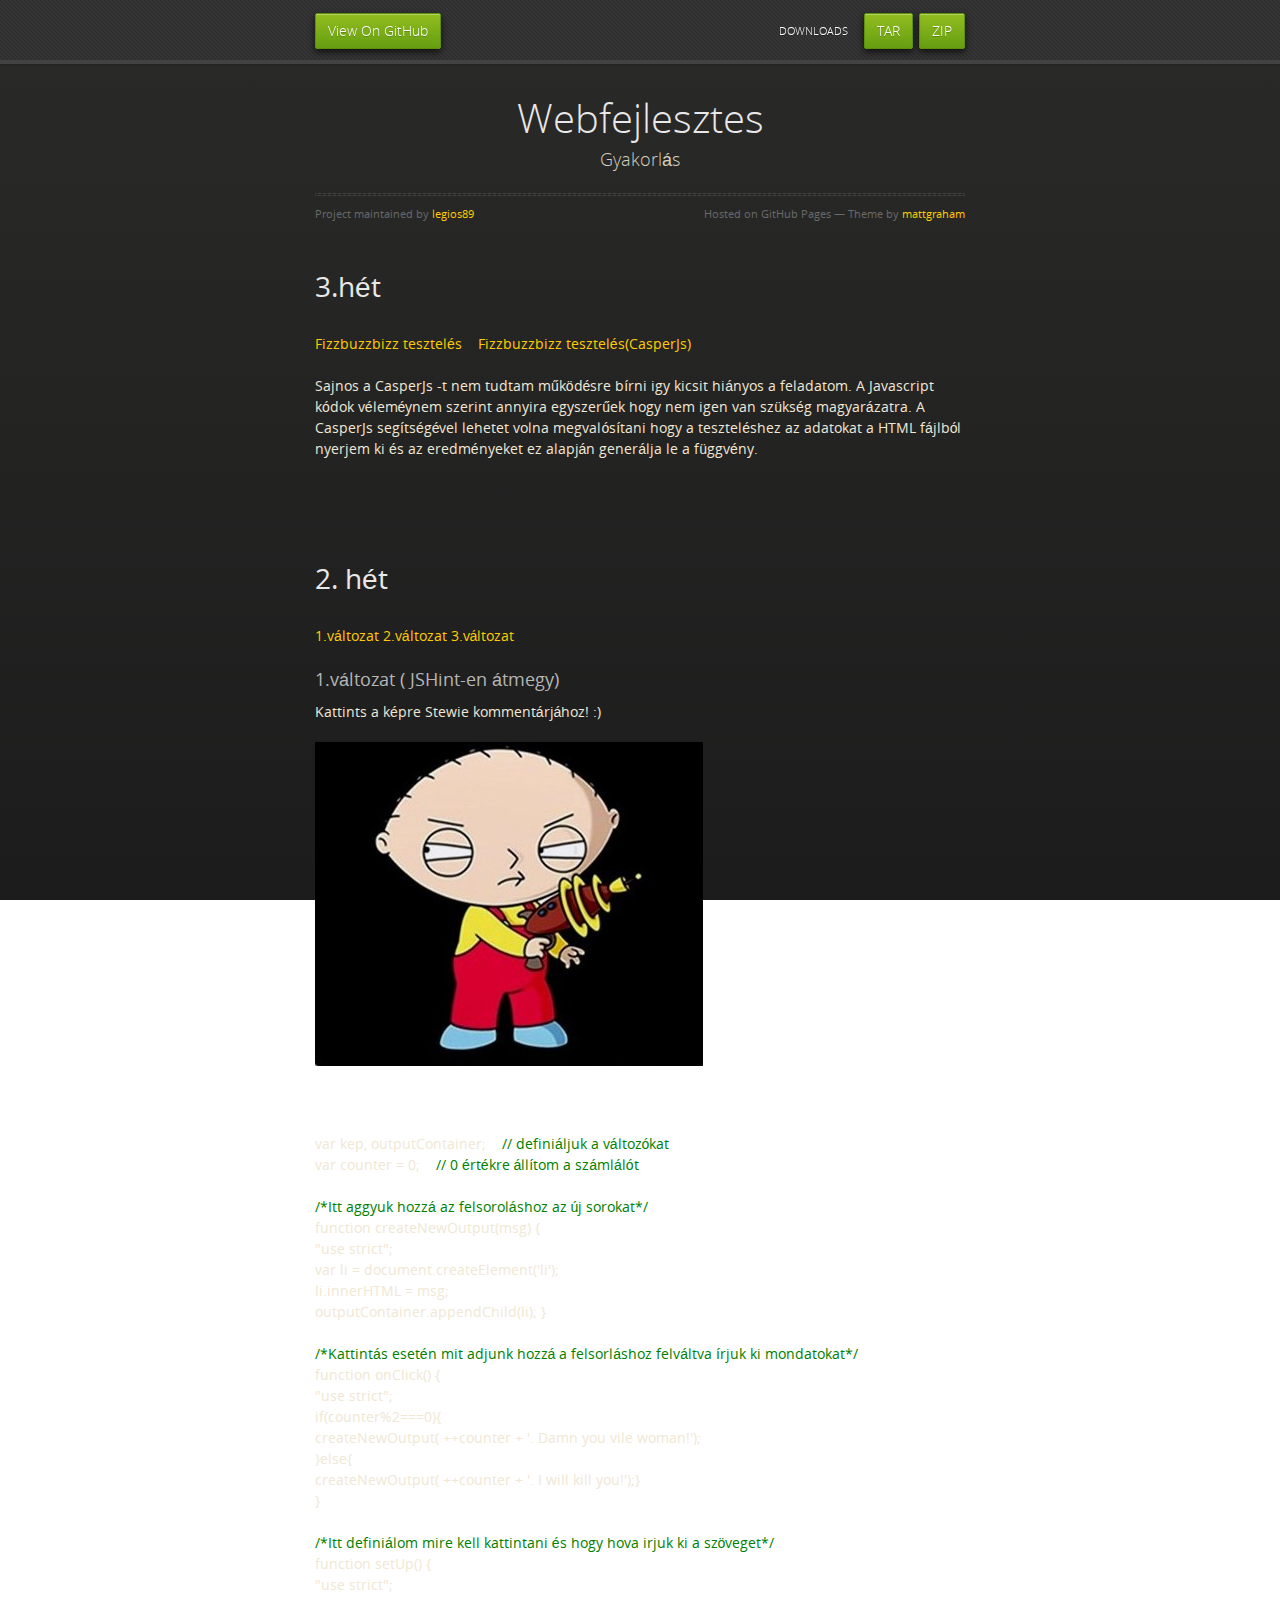
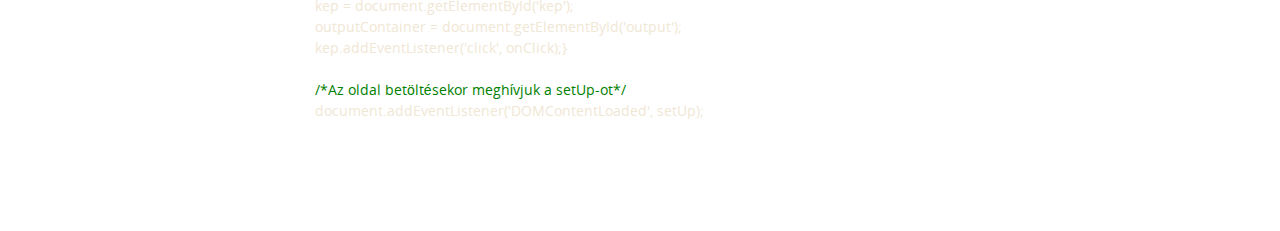
<file: index.html>
<!doctype html>
<html>
  <head>
    <meta charset="utf-8">
    <meta http-equiv="X-UA-Compatible" content="chrome=1">
    <title>Webfejlesztes by legios89</title>
    <link rel="stylesheet" href="stylesheets/styles.css">
    <link rel="stylesheet" href="stylesheets/pygment_trac.css">
    <script src="https://ajax.googleapis.com/ajax/libs/jquery/1.7.1/jquery.min.js"></script>
    <script src="javascripts/respond.js"></script>
   <script src="javascripts/elso.js"></script>
    <!--[if lt IE 9]>
      <script src="//html5shiv.googlecode.com/svn/trunk/html5.js"></script>
    <![endif]-->
    <!--[if lt IE 8]>
    <link rel="stylesheet" href="stylesheets/ie.css">
    <![endif]-->
    <meta name="viewport" content="width=device-width, initial-scale=1, user-scalable=no">

  </head>
  <body>
      <div id="header">
        <nav>
          <li class="fork"><a href="https://github.com/legios89/Webfejlesztes">View On GitHub</a></li>
          <li class="downloads"><a href="https://github.com/legios89/Webfejlesztes/zipball/master">ZIP</a></li>
          <li class="downloads"><a href="https://github.com/legios89/Webfejlesztes/tarball/master">TAR</a></li>
          <li class="title">DOWNLOADS</li>
        </nav>
      </div><!-- end header -->

    <div class="wrapper">

      <section>
        <div id="title">
          <h1>Webfejlesztes</h1>
          <p>Gyakorlás</p>
          <hr>
          <span class="credits left">Project maintained by <a href="https://github.com/legios89">legios89</a></span>
          <span class="credits right">Hosted on GitHub Pages &mdash; Theme by <a href="http://twitter.com/#!/michigangraham">mattgraham</a></span>
        </div>
        <h1>3.hét</h1><br/>

        <a href="fizz.html">Fizzbuzzbizz tesztelés</a> &nbsp&nbsp 
        <a href="fizz2.html">Fizzbuzzbizz tesztelés(CasperJs)</a><br/><br/>

        <p>Sajnos a CasperJs -t nem tudtam működésre bírni igy kicsit hiányos a feladatom. A Javascript kódok véleméynem szerint annyira egyszerűek hogy nem igen van szükség magyarázatra. A CasperJs segítségével lehetet volna megvalósítani hogy a teszteléshez az adatokat a HTML fájlból nyerjem ki és az eredményeket ez alapján generálja le a függvény.</p>



        <br/> <br/> <br/> <br/>
        <h1 >2. hét</h1><br/>
  <a href="index.html">1.változat</a>  <a href="index2.html">2.változat</a>   <a href="index3.html">3.változat</a>
   <br/><br/>
   <h3>1.változat ( JSHint-en átmegy)</h3>

   <p>Kattints a képre Stewie kommentárjához! :)</p>       
  <img src="images/stewie.jpg" id="kep">    
  <ul id="output"></ul><br/><br/>
<p>
   var kep, outputContainer;  &nbsp&nbsp  <font color="green">// definiáljuk a változókat</font><br/>
   var counter = 0;   &nbsp&nbsp        <font color="green">// 0 értékre állítom a számlálót</font><br/>
   <br/>
   <font color="green"> /*Itt aggyuk hozzá az felsoroláshoz az új sorokat*/</font><br/>
   function createNewOutput(msg) { <br/>
    "use strict";<br/>
     var li = document.createElement('li');<br/>
     li.innerHTML = msg;<br/>
     outputContainer.appendChild(li); }<br/>
  
<br/>
  <font color="green"> /*Kattintás esetén mit adjunk hozzá a felsorláshoz felváltva írjuk ki mondatokat*/</font><br/>
function onClick() {<br/>
  "use strict";<br/>
  if(counter%2===0){<br/>
    createNewOutput( ++counter + '. Damn you vile woman!');<br/>
  }else{<br/>
    createNewOutput( ++counter + '. I will kill you!');}<br/>
}<br/>
<br/>
  <font color="green">/*Itt definiálom mire kell kattintani és hogy hova irjuk ki a szöveget*/</font><br/>
function setUp() {<br/>
  "use strict";<br/>
  kep = document.getElementById('kep');<br/>
  outputContainer = document.getElementById('output');<br/>
  kep.addEventListener('click', onClick);}<br/>
<br/>
 <font color="green"> /*Az oldal betöltésekor meghívjuk a setUp-ot*/</font><br/>
document.addEventListener('DOMContentLoaded', setUp);<br/>
 </p>


    </div>
    <!--[if !IE]><script>fixScale(document);</script><![endif]-->
    
  </body>
</html>
</file>
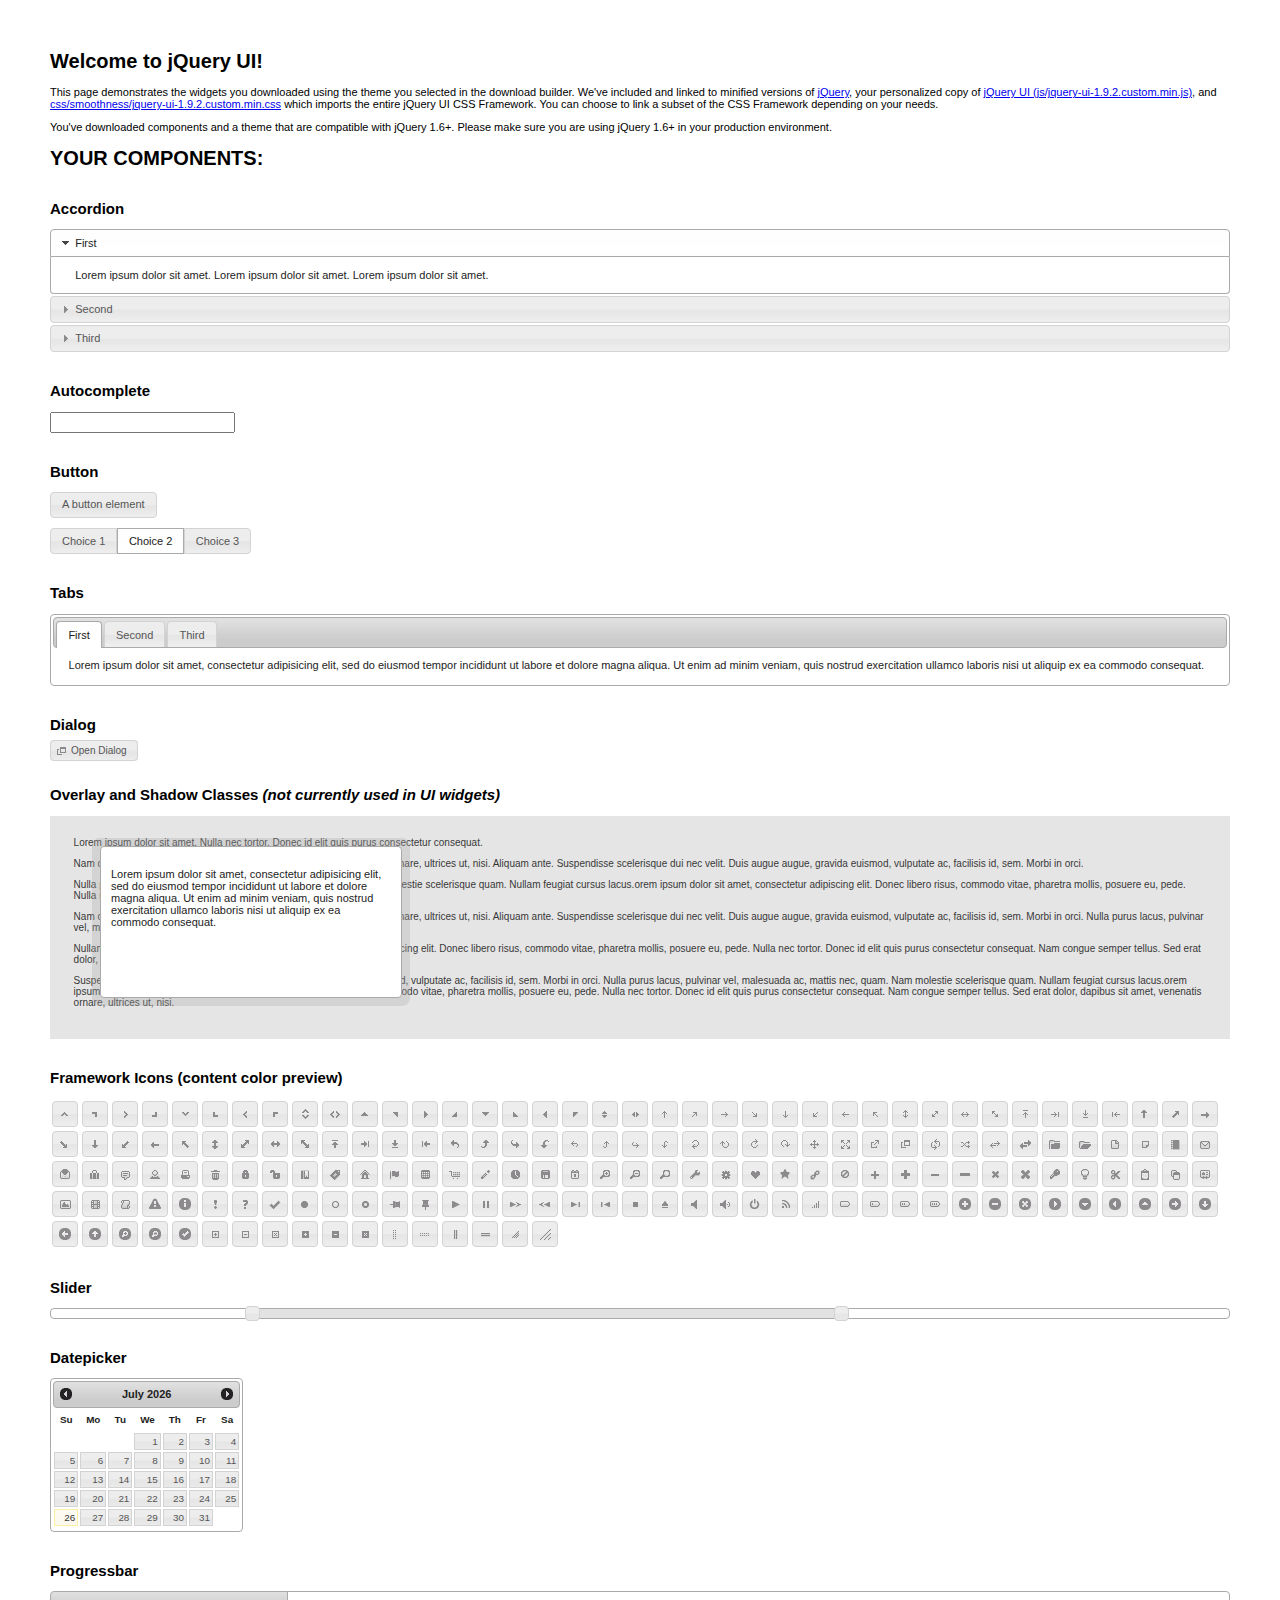
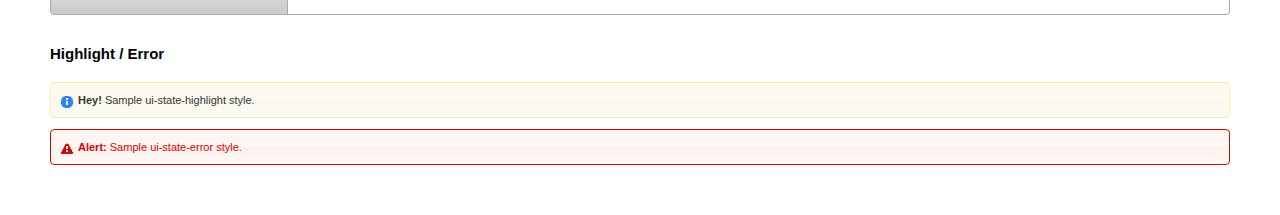
<file: jquery-ui-1.9.2.custom/index.html>
<!doctype html>
<html lang="us">
<head>
	<meta charset="utf-8">
	<title>jQuery UI Example Page</title>
	<link href="css/smoothness/jquery-ui-1.9.2.custom.css" rel="stylesheet">
	<script src="js/jquery-1.8.3.js"></script>
	<script src="js/jquery-ui-1.9.2.custom.js"></script>
	<script>
	$(function() {
		
		$( "#accordion" ).accordion();
		

		
		var availableTags = [
			"ActionScript",
			"AppleScript",
			"Asp",
			"BASIC",
			"C",
			"C++",
			"Clojure",
			"COBOL",
			"ColdFusion",
			"Erlang",
			"Fortran",
			"Groovy",
			"Haskell",
			"Java",
			"JavaScript",
			"Lisp",
			"Perl",
			"PHP",
			"Python",
			"Ruby",
			"Scala",
			"Scheme"
		];
		$( "#autocomplete" ).autocomplete({
			source: availableTags
		});
		

		
		$( "#button" ).button();
		$( "#radioset" ).buttonset();
		

		
		$( "#tabs" ).tabs();
		

		
		$( "#dialog" ).dialog({
			autoOpen: false,
			width: 400,
			buttons: [
				{
					text: "Ok",
					click: function() {
						$( this ).dialog( "close" );
					}
				},
				{
					text: "Cancel",
					click: function() {
						$( this ).dialog( "close" );
					}
				}
			]
		});

		// Link to open the dialog
		$( "#dialog-link" ).click(function( event ) {
			$( "#dialog" ).dialog( "open" );
			event.preventDefault();
		});
		

		
		$( "#datepicker" ).datepicker({
			inline: true
		});
		

		
		$( "#slider" ).slider({
			range: true,
			values: [ 17, 67 ]
		});
		

		
		$( "#progressbar" ).progressbar({
			value: 20
		});
		

		// Hover states on the static widgets
		$( "#dialog-link, #icons li" ).hover(
			function() {
				$( this ).addClass( "ui-state-hover" );
			},
			function() {
				$( this ).removeClass( "ui-state-hover" );
			}
		);
	});
	</script>
	<style>
	body{
		font: 62.5% "Trebuchet MS", sans-serif;
		margin: 50px;
	}
	.demoHeaders {
		margin-top: 2em;
	}
	#dialog-link {
		padding: .4em 1em .4em 20px;
		text-decoration: none;
		position: relative;
	}
	#dialog-link span.ui-icon {
		margin: 0 5px 0 0;
		position: absolute;
		left: .2em;
		top: 50%;
		margin-top: -8px;
	}
	#icons {
		margin: 0;
		padding: 0;
	}
	#icons li {
		margin: 2px;
		position: relative;
		padding: 4px 0;
		cursor: pointer;
		float: left;
		list-style: none;
	}
	#icons span.ui-icon {
		float: left;
		margin: 0 4px;
	}
	</style>
</head>
<body>

<h1>Welcome to jQuery UI!</h1>

<div class="ui-widget">
	<p>This page demonstrates the widgets you downloaded using the theme you selected in the download builder. We've included and linked to minified versions of <a href="js/jquery-1.8.3.js">jQuery</a>, your personalized copy of <a href="js/jquery-ui-1.9.2.custom.min.js">jQuery UI (js/jquery-ui-1.9.2.custom.min.js)</a>, and <a href="css/smoothness/jquery-ui-1.9.2.custom.min.css">css/smoothness/jquery-ui-1.9.2.custom.min.css</a> which imports the entire jQuery UI CSS Framework. You can choose to link a subset of the CSS Framework depending on your needs. </p>
	<p>You've downloaded components and a theme that are compatible with jQuery 1.6+. Please make sure you are using jQuery 1.6+ in your production environment.</p>
</div>

<h1>YOUR COMPONENTS:</h1>


<!-- Accordion -->
<h2 class="demoHeaders">Accordion</h2>
<div id="accordion">
	<h3>First</h3>
	<div>Lorem ipsum dolor sit amet. Lorem ipsum dolor sit amet. Lorem ipsum dolor sit amet.</div>
	<h3>Second</h3>
	<div>Phasellus mattis tincidunt nibh.</div>
	<h3>Third</h3>
	<div>Nam dui erat, auctor a, dignissim quis.</div>
</div>



<!-- Autocomplete -->
<h2 class="demoHeaders">Autocomplete</h2>
<div>
	<input id="autocomplete" title="type &quot;a&quot;">
</div>



<!-- Button -->
<h2 class="demoHeaders">Button</h2>
<button id="button">A button element</button>
<form style="margin-top: 1em;">
	<div id="radioset">
		<input type="radio" id="radio1" name="radio"><label for="radio1">Choice 1</label>
		<input type="radio" id="radio2" name="radio" checked="checked"><label for="radio2">Choice 2</label>
		<input type="radio" id="radio3" name="radio"><label for="radio3">Choice 3</label>
	</div>
</form>



<!-- Tabs -->
<h2 class="demoHeaders">Tabs</h2>
<div id="tabs">
	<ul>
		<li><a href="#tabs-1">First</a></li>
		<li><a href="#tabs-2">Second</a></li>
		<li><a href="#tabs-3">Third</a></li>
	</ul>
	<div id="tabs-1">Lorem ipsum dolor sit amet, consectetur adipisicing elit, sed do eiusmod tempor incididunt ut labore et dolore magna aliqua. Ut enim ad minim veniam, quis nostrud exercitation ullamco laboris nisi ut aliquip ex ea commodo consequat.</div>
	<div id="tabs-2">Phasellus mattis tincidunt nibh. Cras orci urna, blandit id, pretium vel, aliquet ornare, felis. Maecenas scelerisque sem non nisl. Fusce sed lorem in enim dictum bibendum.</div>
	<div id="tabs-3">Nam dui erat, auctor a, dignissim quis, sollicitudin eu, felis. Pellentesque nisi urna, interdum eget, sagittis et, consequat vestibulum, lacus. Mauris porttitor ullamcorper augue.</div>
</div>



<!-- Dialog NOTE: Dialog is not generated by UI in this demo so it can be visually styled in themeroller-->
<h2 class="demoHeaders">Dialog</h2>
<p><a href="#" id="dialog-link" class="ui-state-default ui-corner-all"><span class="ui-icon ui-icon-newwin"></span>Open Dialog</a></p>

<h2 class="demoHeaders">Overlay and Shadow Classes <em>(not currently used in UI widgets)</em></h2>
<div style="position: relative; width: 96%; height: 200px; padding:1% 2%; overflow:hidden;" class="fakewindowcontain">
	<p>Lorem ipsum dolor sit amet,  Nulla nec tortor. Donec id elit quis purus consectetur consequat. </p><p>Nam congue semper tellus. Sed erat dolor, dapibus sit amet, venenatis ornare, ultrices ut, nisi. Aliquam ante. Suspendisse scelerisque dui nec velit. Duis augue augue, gravida euismod, vulputate ac, facilisis id, sem. Morbi in orci. </p><p>Nulla purus lacus, pulvinar vel, malesuada ac, mattis nec, quam. Nam molestie scelerisque quam. Nullam feugiat cursus lacus.orem ipsum dolor sit amet, consectetur adipiscing elit. Donec libero risus, commodo vitae, pharetra mollis, posuere eu, pede. Nulla nec tortor. Donec id elit quis purus consectetur consequat. </p><p>Nam congue semper tellus. Sed erat dolor, dapibus sit amet, venenatis ornare, ultrices ut, nisi. Aliquam ante. Suspendisse scelerisque dui nec velit. Duis augue augue, gravida euismod, vulputate ac, facilisis id, sem. Morbi in orci. Nulla purus lacus, pulvinar vel, malesuada ac, mattis nec, quam. Nam molestie scelerisque quam. </p><p>Nullam feugiat cursus lacus.orem ipsum dolor sit amet, consectetur adipiscing elit. Donec libero risus, commodo vitae, pharetra mollis, posuere eu, pede. Nulla nec tortor. Donec id elit quis purus consectetur consequat. Nam congue semper tellus. Sed erat dolor, dapibus sit amet, venenatis ornare, ultrices ut, nisi. Aliquam ante. </p><p>Suspendisse scelerisque dui nec velit. Duis augue augue, gravida euismod, vulputate ac, facilisis id, sem. Morbi in orci. Nulla purus lacus, pulvinar vel, malesuada ac, mattis nec, quam. Nam molestie scelerisque quam. Nullam feugiat cursus lacus.orem ipsum dolor sit amet, consectetur adipiscing elit. Donec libero risus, commodo vitae, pharetra mollis, posuere eu, pede. Nulla nec tortor. Donec id elit quis purus consectetur consequat. Nam congue semper tellus. Sed erat dolor, dapibus sit amet, venenatis ornare, ultrices ut, nisi. </p>

	<!-- ui-dialog -->
	<div class="ui-overlay"><div class="ui-widget-overlay"></div><div class="ui-widget-shadow ui-corner-all" style="width: 302px; height: 152px; position: absolute; left: 50px; top: 30px;"></div></div>
	<div style="position: absolute; width: 280px; height: 130px;left: 50px; top: 30px; padding: 10px;" class="ui-widget ui-widget-content ui-corner-all">
		<div class="ui-dialog-content ui-widget-content" style="background: none; border: 0;">
			<p>Lorem ipsum dolor sit amet, consectetur adipisicing elit, sed do eiusmod tempor incididunt ut labore et dolore magna aliqua. Ut enim ad minim veniam, quis nostrud exercitation ullamco laboris nisi ut aliquip ex ea commodo consequat.</p>
		</div>
	</div>

</div>

<!-- ui-dialog -->
<div id="dialog" title="Dialog Title">
	<p>Lorem ipsum dolor sit amet, consectetur adipisicing elit, sed do eiusmod tempor incididunt ut labore et dolore magna aliqua. Ut enim ad minim veniam, quis nostrud exercitation ullamco laboris nisi ut aliquip ex ea commodo consequat.</p>
</div>



<h2 class="demoHeaders">Framework Icons (content color preview)</h2>
<ul id="icons" class="ui-widget ui-helper-clearfix">
	<li class="ui-state-default ui-corner-all" title=".ui-icon-carat-1-n"><span class="ui-icon ui-icon-carat-1-n"></span></li>
	<li class="ui-state-default ui-corner-all" title=".ui-icon-carat-1-ne"><span class="ui-icon ui-icon-carat-1-ne"></span></li>
	<li class="ui-state-default ui-corner-all" title=".ui-icon-carat-1-e"><span class="ui-icon ui-icon-carat-1-e"></span></li>
	<li class="ui-state-default ui-corner-all" title=".ui-icon-carat-1-se"><span class="ui-icon ui-icon-carat-1-se"></span></li>
	<li class="ui-state-default ui-corner-all" title=".ui-icon-carat-1-s"><span class="ui-icon ui-icon-carat-1-s"></span></li>
	<li class="ui-state-default ui-corner-all" title=".ui-icon-carat-1-sw"><span class="ui-icon ui-icon-carat-1-sw"></span></li>
	<li class="ui-state-default ui-corner-all" title=".ui-icon-carat-1-w"><span class="ui-icon ui-icon-carat-1-w"></span></li>
	<li class="ui-state-default ui-corner-all" title=".ui-icon-carat-1-nw"><span class="ui-icon ui-icon-carat-1-nw"></span></li>
	<li class="ui-state-default ui-corner-all" title=".ui-icon-carat-2-n-s"><span class="ui-icon ui-icon-carat-2-n-s"></span></li>
	<li class="ui-state-default ui-corner-all" title=".ui-icon-carat-2-e-w"><span class="ui-icon ui-icon-carat-2-e-w"></span></li>
	<li class="ui-state-default ui-corner-all" title=".ui-icon-triangle-1-n"><span class="ui-icon ui-icon-triangle-1-n"></span></li>
	<li class="ui-state-default ui-corner-all" title=".ui-icon-triangle-1-ne"><span class="ui-icon ui-icon-triangle-1-ne"></span></li>
	<li class="ui-state-default ui-corner-all" title=".ui-icon-triangle-1-e"><span class="ui-icon ui-icon-triangle-1-e"></span></li>
	<li class="ui-state-default ui-corner-all" title=".ui-icon-triangle-1-se"><span class="ui-icon ui-icon-triangle-1-se"></span></li>
	<li class="ui-state-default ui-corner-all" title=".ui-icon-triangle-1-s"><span class="ui-icon ui-icon-triangle-1-s"></span></li>
	<li class="ui-state-default ui-corner-all" title=".ui-icon-triangle-1-sw"><span class="ui-icon ui-icon-triangle-1-sw"></span></li>
	<li class="ui-state-default ui-corner-all" title=".ui-icon-triangle-1-w"><span class="ui-icon ui-icon-triangle-1-w"></span></li>
	<li class="ui-state-default ui-corner-all" title=".ui-icon-triangle-1-nw"><span class="ui-icon ui-icon-triangle-1-nw"></span></li>
	<li class="ui-state-default ui-corner-all" title=".ui-icon-triangle-2-n-s"><span class="ui-icon ui-icon-triangle-2-n-s"></span></li>
	<li class="ui-state-default ui-corner-all" title=".ui-icon-triangle-2-e-w"><span class="ui-icon ui-icon-triangle-2-e-w"></span></li>
	<li class="ui-state-default ui-corner-all" title=".ui-icon-arrow-1-n"><span class="ui-icon ui-icon-arrow-1-n"></span></li>
	<li class="ui-state-default ui-corner-all" title=".ui-icon-arrow-1-ne"><span class="ui-icon ui-icon-arrow-1-ne"></span></li>
	<li class="ui-state-default ui-corner-all" title=".ui-icon-arrow-1-e"><span class="ui-icon ui-icon-arrow-1-e"></span></li>
	<li class="ui-state-default ui-corner-all" title=".ui-icon-arrow-1-se"><span class="ui-icon ui-icon-arrow-1-se"></span></li>
	<li class="ui-state-default ui-corner-all" title=".ui-icon-arrow-1-s"><span class="ui-icon ui-icon-arrow-1-s"></span></li>
	<li class="ui-state-default ui-corner-all" title=".ui-icon-arrow-1-sw"><span class="ui-icon ui-icon-arrow-1-sw"></span></li>
	<li class="ui-state-default ui-corner-all" title=".ui-icon-arrow-1-w"><span class="ui-icon ui-icon-arrow-1-w"></span></li>
	<li class="ui-state-default ui-corner-all" title=".ui-icon-arrow-1-nw"><span class="ui-icon ui-icon-arrow-1-nw"></span></li>
	<li class="ui-state-default ui-corner-all" title=".ui-icon-arrow-2-n-s"><span class="ui-icon ui-icon-arrow-2-n-s"></span></li>
	<li class="ui-state-default ui-corner-all" title=".ui-icon-arrow-2-ne-sw"><span class="ui-icon ui-icon-arrow-2-ne-sw"></span></li>
	<li class="ui-state-default ui-corner-all" title=".ui-icon-arrow-2-e-w"><span class="ui-icon ui-icon-arrow-2-e-w"></span></li>
	<li class="ui-state-default ui-corner-all" title=".ui-icon-arrow-2-se-nw"><span class="ui-icon ui-icon-arrow-2-se-nw"></span></li>
	<li class="ui-state-default ui-corner-all" title=".ui-icon-arrowstop-1-n"><span class="ui-icon ui-icon-arrowstop-1-n"></span></li>
	<li class="ui-state-default ui-corner-all" title=".ui-icon-arrowstop-1-e"><span class="ui-icon ui-icon-arrowstop-1-e"></span></li>
	<li class="ui-state-default ui-corner-all" title=".ui-icon-arrowstop-1-s"><span class="ui-icon ui-icon-arrowstop-1-s"></span></li>
	<li class="ui-state-default ui-corner-all" title=".ui-icon-arrowstop-1-w"><span class="ui-icon ui-icon-arrowstop-1-w"></span></li>
	<li class="ui-state-default ui-corner-all" title=".ui-icon-arrowthick-1-n"><span class="ui-icon ui-icon-arrowthick-1-n"></span></li>
	<li class="ui-state-default ui-corner-all" title=".ui-icon-arrowthick-1-ne"><span class="ui-icon ui-icon-arrowthick-1-ne"></span></li>
	<li class="ui-state-default ui-corner-all" title=".ui-icon-arrowthick-1-e"><span class="ui-icon ui-icon-arrowthick-1-e"></span></li>
	<li class="ui-state-default ui-corner-all" title=".ui-icon-arrowthick-1-se"><span class="ui-icon ui-icon-arrowthick-1-se"></span></li>
	<li class="ui-state-default ui-corner-all" title=".ui-icon-arrowthick-1-s"><span class="ui-icon ui-icon-arrowthick-1-s"></span></li>
	<li class="ui-state-default ui-corner-all" title=".ui-icon-arrowthick-1-sw"><span class="ui-icon ui-icon-arrowthick-1-sw"></span></li>
	<li class="ui-state-default ui-corner-all" title=".ui-icon-arrowthick-1-w"><span class="ui-icon ui-icon-arrowthick-1-w"></span></li>
	<li class="ui-state-default ui-corner-all" title=".ui-icon-arrowthick-1-nw"><span class="ui-icon ui-icon-arrowthick-1-nw"></span></li>
	<li class="ui-state-default ui-corner-all" title=".ui-icon-arrowthick-2-n-s"><span class="ui-icon ui-icon-arrowthick-2-n-s"></span></li>
	<li class="ui-state-default ui-corner-all" title=".ui-icon-arrowthick-2-ne-sw"><span class="ui-icon ui-icon-arrowthick-2-ne-sw"></span></li>
	<li class="ui-state-default ui-corner-all" title=".ui-icon-arrowthick-2-e-w"><span class="ui-icon ui-icon-arrowthick-2-e-w"></span></li>
	<li class="ui-state-default ui-corner-all" title=".ui-icon-arrowthick-2-se-nw"><span class="ui-icon ui-icon-arrowthick-2-se-nw"></span></li>
	<li class="ui-state-default ui-corner-all" title=".ui-icon-arrowthickstop-1-n"><span class="ui-icon ui-icon-arrowthickstop-1-n"></span></li>
	<li class="ui-state-default ui-corner-all" title=".ui-icon-arrowthickstop-1-e"><span class="ui-icon ui-icon-arrowthickstop-1-e"></span></li>
	<li class="ui-state-default ui-corner-all" title=".ui-icon-arrowthickstop-1-s"><span class="ui-icon ui-icon-arrowthickstop-1-s"></span></li>
	<li class="ui-state-default ui-corner-all" title=".ui-icon-arrowthickstop-1-w"><span class="ui-icon ui-icon-arrowthickstop-1-w"></span></li>
	<li class="ui-state-default ui-corner-all" title=".ui-icon-arrowreturnthick-1-w"><span class="ui-icon ui-icon-arrowreturnthick-1-w"></span></li>
	<li class="ui-state-default ui-corner-all" title=".ui-icon-arrowreturnthick-1-n"><span class="ui-icon ui-icon-arrowreturnthick-1-n"></span></li>
	<li class="ui-state-default ui-corner-all" title=".ui-icon-arrowreturnthick-1-e"><span class="ui-icon ui-icon-arrowreturnthick-1-e"></span></li>
	<li class="ui-state-default ui-corner-all" title=".ui-icon-arrowreturnthick-1-s"><span class="ui-icon ui-icon-arrowreturnthick-1-s"></span></li>
	<li class="ui-state-default ui-corner-all" title=".ui-icon-arrowreturn-1-w"><span class="ui-icon ui-icon-arrowreturn-1-w"></span></li>
	<li class="ui-state-default ui-corner-all" title=".ui-icon-arrowreturn-1-n"><span class="ui-icon ui-icon-arrowreturn-1-n"></span></li>
	<li class="ui-state-default ui-corner-all" title=".ui-icon-arrowreturn-1-e"><span class="ui-icon ui-icon-arrowreturn-1-e"></span></li>
	<li class="ui-state-default ui-corner-all" title=".ui-icon-arrowreturn-1-s"><span class="ui-icon ui-icon-arrowreturn-1-s"></span></li>
	<li class="ui-state-default ui-corner-all" title=".ui-icon-arrowrefresh-1-w"><span class="ui-icon ui-icon-arrowrefresh-1-w"></span></li>
	<li class="ui-state-default ui-corner-all" title=".ui-icon-arrowrefresh-1-n"><span class="ui-icon ui-icon-arrowrefresh-1-n"></span></li>
	<li class="ui-state-default ui-corner-all" title=".ui-icon-arrowrefresh-1-e"><span class="ui-icon ui-icon-arrowrefresh-1-e"></span></li>
	<li class="ui-state-default ui-corner-all" title=".ui-icon-arrowrefresh-1-s"><span class="ui-icon ui-icon-arrowrefresh-1-s"></span></li>
	<li class="ui-state-default ui-corner-all" title=".ui-icon-arrow-4"><span class="ui-icon ui-icon-arrow-4"></span></li>
	<li class="ui-state-default ui-corner-all" title=".ui-icon-arrow-4-diag"><span class="ui-icon ui-icon-arrow-4-diag"></span></li>
	<li class="ui-state-default ui-corner-all" title=".ui-icon-extlink"><span class="ui-icon ui-icon-extlink"></span></li>
	<li class="ui-state-default ui-corner-all" title=".ui-icon-newwin"><span class="ui-icon ui-icon-newwin"></span></li>
	<li class="ui-state-default ui-corner-all" title=".ui-icon-refresh"><span class="ui-icon ui-icon-refresh"></span></li>
	<li class="ui-state-default ui-corner-all" title=".ui-icon-shuffle"><span class="ui-icon ui-icon-shuffle"></span></li>
	<li class="ui-state-default ui-corner-all" title=".ui-icon-transfer-e-w"><span class="ui-icon ui-icon-transfer-e-w"></span></li>
	<li class="ui-state-default ui-corner-all" title=".ui-icon-transferthick-e-w"><span class="ui-icon ui-icon-transferthick-e-w"></span></li>
	<li class="ui-state-default ui-corner-all" title=".ui-icon-folder-collapsed"><span class="ui-icon ui-icon-folder-collapsed"></span></li>
	<li class="ui-state-default ui-corner-all" title=".ui-icon-folder-open"><span class="ui-icon ui-icon-folder-open"></span></li>
	<li class="ui-state-default ui-corner-all" title=".ui-icon-document"><span class="ui-icon ui-icon-document"></span></li>
	<li class="ui-state-default ui-corner-all" title=".ui-icon-document-b"><span class="ui-icon ui-icon-document-b"></span></li>
	<li class="ui-state-default ui-corner-all" title=".ui-icon-note"><span class="ui-icon ui-icon-note"></span></li>
	<li class="ui-state-default ui-corner-all" title=".ui-icon-mail-closed"><span class="ui-icon ui-icon-mail-closed"></span></li>
	<li class="ui-state-default ui-corner-all" title=".ui-icon-mail-open"><span class="ui-icon ui-icon-mail-open"></span></li>
	<li class="ui-state-default ui-corner-all" title=".ui-icon-suitcase"><span class="ui-icon ui-icon-suitcase"></span></li>
	<li class="ui-state-default ui-corner-all" title=".ui-icon-comment"><span class="ui-icon ui-icon-comment"></span></li>
	<li class="ui-state-default ui-corner-all" title=".ui-icon-person"><span class="ui-icon ui-icon-person"></span></li>
	<li class="ui-state-default ui-corner-all" title=".ui-icon-print"><span class="ui-icon ui-icon-print"></span></li>
	<li class="ui-state-default ui-corner-all" title=".ui-icon-trash"><span class="ui-icon ui-icon-trash"></span></li>
	<li class="ui-state-default ui-corner-all" title=".ui-icon-locked"><span class="ui-icon ui-icon-locked"></span></li>
	<li class="ui-state-default ui-corner-all" title=".ui-icon-unlocked"><span class="ui-icon ui-icon-unlocked"></span></li>
	<li class="ui-state-default ui-corner-all" title=".ui-icon-bookmark"><span class="ui-icon ui-icon-bookmark"></span></li>
	<li class="ui-state-default ui-corner-all" title=".ui-icon-tag"><span class="ui-icon ui-icon-tag"></span></li>
	<li class="ui-state-default ui-corner-all" title=".ui-icon-home"><span class="ui-icon ui-icon-home"></span></li>
	<li class="ui-state-default ui-corner-all" title=".ui-icon-flag"><span class="ui-icon ui-icon-flag"></span></li>
	<li class="ui-state-default ui-corner-all" title=".ui-icon-calculator"><span class="ui-icon ui-icon-calculator"></span></li>
	<li class="ui-state-default ui-corner-all" title=".ui-icon-cart"><span class="ui-icon ui-icon-cart"></span></li>
	<li class="ui-state-default ui-corner-all" title=".ui-icon-pencil"><span class="ui-icon ui-icon-pencil"></span></li>
	<li class="ui-state-default ui-corner-all" title=".ui-icon-clock"><span class="ui-icon ui-icon-clock"></span></li>
	<li class="ui-state-default ui-corner-all" title=".ui-icon-disk"><span class="ui-icon ui-icon-disk"></span></li>
	<li class="ui-state-default ui-corner-all" title=".ui-icon-calendar"><span class="ui-icon ui-icon-calendar"></span></li>
	<li class="ui-state-default ui-corner-all" title=".ui-icon-zoomin"><span class="ui-icon ui-icon-zoomin"></span></li>
	<li class="ui-state-default ui-corner-all" title=".ui-icon-zoomout"><span class="ui-icon ui-icon-zoomout"></span></li>
	<li class="ui-state-default ui-corner-all" title=".ui-icon-search"><span class="ui-icon ui-icon-search"></span></li>
	<li class="ui-state-default ui-corner-all" title=".ui-icon-wrench"><span class="ui-icon ui-icon-wrench"></span></li>
	<li class="ui-state-default ui-corner-all" title=".ui-icon-gear"><span class="ui-icon ui-icon-gear"></span></li>
	<li class="ui-state-default ui-corner-all" title=".ui-icon-heart"><span class="ui-icon ui-icon-heart"></span></li>
	<li class="ui-state-default ui-corner-all" title=".ui-icon-star"><span class="ui-icon ui-icon-star"></span></li>
	<li class="ui-state-default ui-corner-all" title=".ui-icon-link"><span class="ui-icon ui-icon-link"></span></li>
	<li class="ui-state-default ui-corner-all" title=".ui-icon-cancel"><span class="ui-icon ui-icon-cancel"></span></li>
	<li class="ui-state-default ui-corner-all" title=".ui-icon-plus"><span class="ui-icon ui-icon-plus"></span></li>
	<li class="ui-state-default ui-corner-all" title=".ui-icon-plusthick"><span class="ui-icon ui-icon-plusthick"></span></li>
	<li class="ui-state-default ui-corner-all" title=".ui-icon-minus"><span class="ui-icon ui-icon-minus"></span></li>
	<li class="ui-state-default ui-corner-all" title=".ui-icon-minusthick"><span class="ui-icon ui-icon-minusthick"></span></li>
	<li class="ui-state-default ui-corner-all" title=".ui-icon-close"><span class="ui-icon ui-icon-close"></span></li>
	<li class="ui-state-default ui-corner-all" title=".ui-icon-closethick"><span class="ui-icon ui-icon-closethick"></span></li>
	<li class="ui-state-default ui-corner-all" title=".ui-icon-key"><span class="ui-icon ui-icon-key"></span></li>
	<li class="ui-state-default ui-corner-all" title=".ui-icon-lightbulb"><span class="ui-icon ui-icon-lightbulb"></span></li>
	<li class="ui-state-default ui-corner-all" title=".ui-icon-scissors"><span class="ui-icon ui-icon-scissors"></span></li>
	<li class="ui-state-default ui-corner-all" title=".ui-icon-clipboard"><span class="ui-icon ui-icon-clipboard"></span></li>
	<li class="ui-state-default ui-corner-all" title=".ui-icon-copy"><span class="ui-icon ui-icon-copy"></span></li>
	<li class="ui-state-default ui-corner-all" title=".ui-icon-contact"><span class="ui-icon ui-icon-contact"></span></li>
	<li class="ui-state-default ui-corner-all" title=".ui-icon-image"><span class="ui-icon ui-icon-image"></span></li>
	<li class="ui-state-default ui-corner-all" title=".ui-icon-video"><span class="ui-icon ui-icon-video"></span></li>
	<li class="ui-state-default ui-corner-all" title=".ui-icon-script"><span class="ui-icon ui-icon-script"></span></li>
	<li class="ui-state-default ui-corner-all" title=".ui-icon-alert"><span class="ui-icon ui-icon-alert"></span></li>
	<li class="ui-state-default ui-corner-all" title=".ui-icon-info"><span class="ui-icon ui-icon-info"></span></li>
	<li class="ui-state-default ui-corner-all" title=".ui-icon-notice"><span class="ui-icon ui-icon-notice"></span></li>
	<li class="ui-state-default ui-corner-all" title=".ui-icon-help"><span class="ui-icon ui-icon-help"></span></li>
	<li class="ui-state-default ui-corner-all" title=".ui-icon-check"><span class="ui-icon ui-icon-check"></span></li>
	<li class="ui-state-default ui-corner-all" title=".ui-icon-bullet"><span class="ui-icon ui-icon-bullet"></span></li>
	<li class="ui-state-default ui-corner-all" title=".ui-icon-radio-off"><span class="ui-icon ui-icon-radio-off"></span></li>
	<li class="ui-state-default ui-corner-all" title=".ui-icon-radio-on"><span class="ui-icon ui-icon-radio-on"></span></li>
	<li class="ui-state-default ui-corner-all" title=".ui-icon-pin-w"><span class="ui-icon ui-icon-pin-w"></span></li>
	<li class="ui-state-default ui-corner-all" title=".ui-icon-pin-s"><span class="ui-icon ui-icon-pin-s"></span></li>
	<li class="ui-state-default ui-corner-all" title=".ui-icon-play"><span class="ui-icon ui-icon-play"></span></li>
	<li class="ui-state-default ui-corner-all" title=".ui-icon-pause"><span class="ui-icon ui-icon-pause"></span></li>
	<li class="ui-state-default ui-corner-all" title=".ui-icon-seek-next"><span class="ui-icon ui-icon-seek-next"></span></li>
	<li class="ui-state-default ui-corner-all" title=".ui-icon-seek-prev"><span class="ui-icon ui-icon-seek-prev"></span></li>
	<li class="ui-state-default ui-corner-all" title=".ui-icon-seek-end"><span class="ui-icon ui-icon-seek-end"></span></li>
	<li class="ui-state-default ui-corner-all" title=".ui-icon-seek-first"><span class="ui-icon ui-icon-seek-first"></span></li>
	<li class="ui-state-default ui-corner-all" title=".ui-icon-stop"><span class="ui-icon ui-icon-stop"></span></li>
	<li class="ui-state-default ui-corner-all" title=".ui-icon-eject"><span class="ui-icon ui-icon-eject"></span></li>
	<li class="ui-state-default ui-corner-all" title=".ui-icon-volume-off"><span class="ui-icon ui-icon-volume-off"></span></li>
	<li class="ui-state-default ui-corner-all" title=".ui-icon-volume-on"><span class="ui-icon ui-icon-volume-on"></span></li>
	<li class="ui-state-default ui-corner-all" title=".ui-icon-power"><span class="ui-icon ui-icon-power"></span></li>
	<li class="ui-state-default ui-corner-all" title=".ui-icon-signal-diag"><span class="ui-icon ui-icon-signal-diag"></span></li>
	<li class="ui-state-default ui-corner-all" title=".ui-icon-signal"><span class="ui-icon ui-icon-signal"></span></li>
	<li class="ui-state-default ui-corner-all" title=".ui-icon-battery-0"><span class="ui-icon ui-icon-battery-0"></span></li>
	<li class="ui-state-default ui-corner-all" title=".ui-icon-battery-1"><span class="ui-icon ui-icon-battery-1"></span></li>
	<li class="ui-state-default ui-corner-all" title=".ui-icon-battery-2"><span class="ui-icon ui-icon-battery-2"></span></li>
	<li class="ui-state-default ui-corner-all" title=".ui-icon-battery-3"><span class="ui-icon ui-icon-battery-3"></span></li>
	<li class="ui-state-default ui-corner-all" title=".ui-icon-circle-plus"><span class="ui-icon ui-icon-circle-plus"></span></li>
	<li class="ui-state-default ui-corner-all" title=".ui-icon-circle-minus"><span class="ui-icon ui-icon-circle-minus"></span></li>
	<li class="ui-state-default ui-corner-all" title=".ui-icon-circle-close"><span class="ui-icon ui-icon-circle-close"></span></li>
	<li class="ui-state-default ui-corner-all" title=".ui-icon-circle-triangle-e"><span class="ui-icon ui-icon-circle-triangle-e"></span></li>
	<li class="ui-state-default ui-corner-all" title=".ui-icon-circle-triangle-s"><span class="ui-icon ui-icon-circle-triangle-s"></span></li>
	<li class="ui-state-default ui-corner-all" title=".ui-icon-circle-triangle-w"><span class="ui-icon ui-icon-circle-triangle-w"></span></li>
	<li class="ui-state-default ui-corner-all" title=".ui-icon-circle-triangle-n"><span class="ui-icon ui-icon-circle-triangle-n"></span></li>
	<li class="ui-state-default ui-corner-all" title=".ui-icon-circle-arrow-e"><span class="ui-icon ui-icon-circle-arrow-e"></span></li>
	<li class="ui-state-default ui-corner-all" title=".ui-icon-circle-arrow-s"><span class="ui-icon ui-icon-circle-arrow-s"></span></li>
	<li class="ui-state-default ui-corner-all" title=".ui-icon-circle-arrow-w"><span class="ui-icon ui-icon-circle-arrow-w"></span></li>
	<li class="ui-state-default ui-corner-all" title=".ui-icon-circle-arrow-n"><span class="ui-icon ui-icon-circle-arrow-n"></span></li>
	<li class="ui-state-default ui-corner-all" title=".ui-icon-circle-zoomin"><span class="ui-icon ui-icon-circle-zoomin"></span></li>
	<li class="ui-state-default ui-corner-all" title=".ui-icon-circle-zoomout"><span class="ui-icon ui-icon-circle-zoomout"></span></li>
	<li class="ui-state-default ui-corner-all" title=".ui-icon-circle-check"><span class="ui-icon ui-icon-circle-check"></span></li>
	<li class="ui-state-default ui-corner-all" title=".ui-icon-circlesmall-plus"><span class="ui-icon ui-icon-circlesmall-plus"></span></li>
	<li class="ui-state-default ui-corner-all" title=".ui-icon-circlesmall-minus"><span class="ui-icon ui-icon-circlesmall-minus"></span></li>
	<li class="ui-state-default ui-corner-all" title=".ui-icon-circlesmall-close"><span class="ui-icon ui-icon-circlesmall-close"></span></li>
	<li class="ui-state-default ui-corner-all" title=".ui-icon-squaresmall-plus"><span class="ui-icon ui-icon-squaresmall-plus"></span></li>
	<li class="ui-state-default ui-corner-all" title=".ui-icon-squaresmall-minus"><span class="ui-icon ui-icon-squaresmall-minus"></span></li>
	<li class="ui-state-default ui-corner-all" title=".ui-icon-squaresmall-close"><span class="ui-icon ui-icon-squaresmall-close"></span></li>
	<li class="ui-state-default ui-corner-all" title=".ui-icon-grip-dotted-vertical"><span class="ui-icon ui-icon-grip-dotted-vertical"></span></li>
	<li class="ui-state-default ui-corner-all" title=".ui-icon-grip-dotted-horizontal"><span class="ui-icon ui-icon-grip-dotted-horizontal"></span></li>
	<li class="ui-state-default ui-corner-all" title=".ui-icon-grip-solid-vertical"><span class="ui-icon ui-icon-grip-solid-vertical"></span></li>
	<li class="ui-state-default ui-corner-all" title=".ui-icon-grip-solid-horizontal"><span class="ui-icon ui-icon-grip-solid-horizontal"></span></li>
	<li class="ui-state-default ui-corner-all" title=".ui-icon-gripsmall-diagonal-se"><span class="ui-icon ui-icon-gripsmall-diagonal-se"></span></li>
	<li class="ui-state-default ui-corner-all" title=".ui-icon-grip-diagonal-se"><span class="ui-icon ui-icon-grip-diagonal-se"></span></li>
</ul>


<!-- Slider -->
<h2 class="demoHeaders">Slider</h2>
<div id="slider"></div>



<!-- Datepicker -->
<h2 class="demoHeaders">Datepicker</h2>
<div id="datepicker"></div>



<!-- Progressbar -->
<h2 class="demoHeaders">Progressbar</h2>
<div id="progressbar"></div>


<!-- Highlight / Error -->
<h2 class="demoHeaders">Highlight / Error</h2>
<div class="ui-widget">
	<div class="ui-state-highlight ui-corner-all" style="margin-top: 20px; padding: 0 .7em;">
		<p><span class="ui-icon ui-icon-info" style="float: left; margin-right: .3em;"></span>
		<strong>Hey!</strong> Sample ui-state-highlight style.</p>
	</div>
</div>
<br>
<div class="ui-widget">
	<div class="ui-state-error ui-corner-all" style="padding: 0 .7em;">
		<p><span class="ui-icon ui-icon-alert" style="float: left; margin-right: .3em;"></span>
		<strong>Alert:</strong> Sample ui-state-error style.</p>
	</div>
</div>

</body>
</html>
</file>
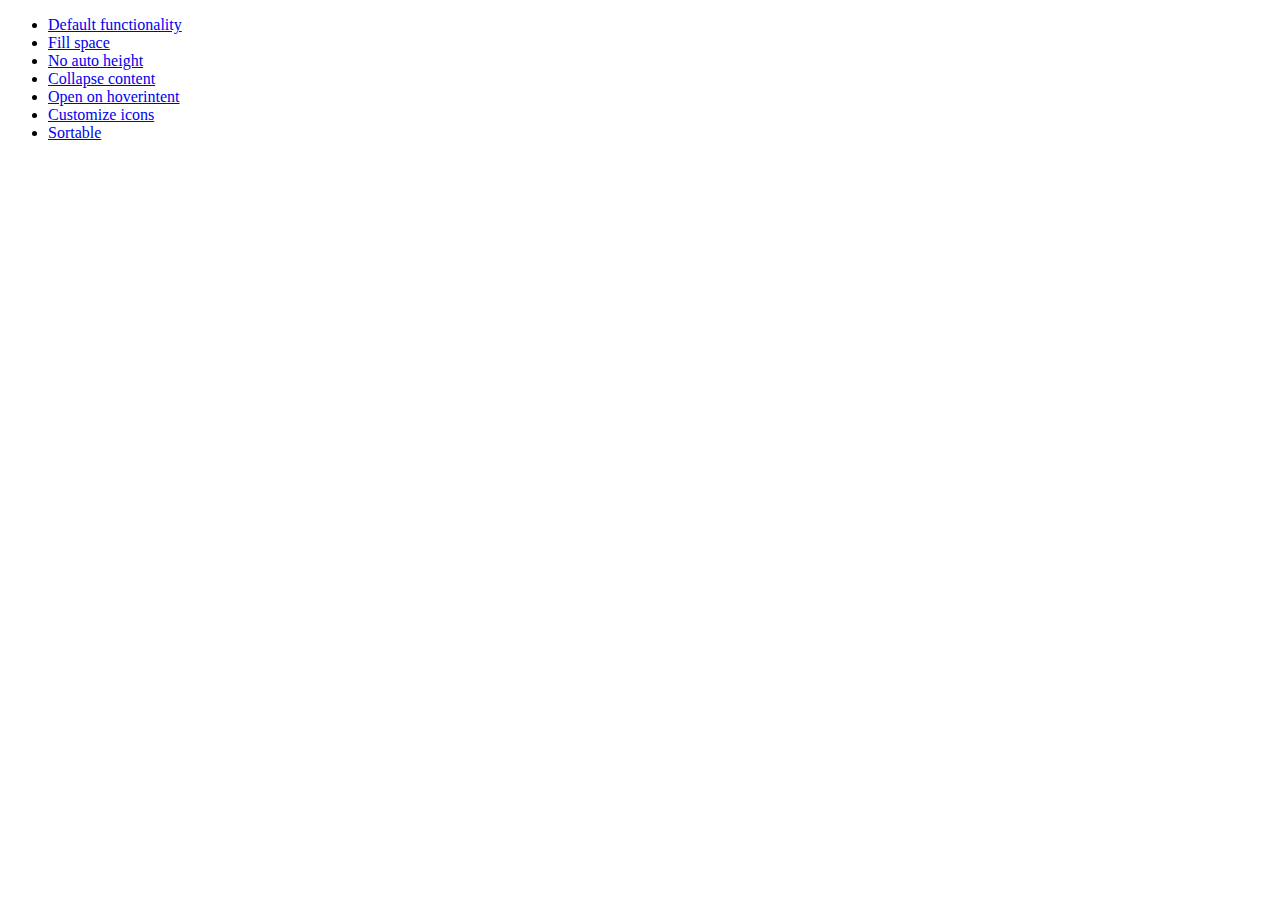
<file: jquery-ui-1.9.2.custom/development-bundle/demos/accordion/index.html>
<!doctype html>
<html lang="en">
<head>
	<meta charset="utf-8">
	<title>jQuery UI Accordion Demos</title>
</head>
<body>

<ul>
	<li><a href="default.html">Default functionality</a></li>
	<li><a href="fillspace.html">Fill space</a></li>
	<li><a href="no-auto-height.html">No auto height</a></li>
	<li><a href="collapsible.html">Collapse content</a></li>
	<li><a href="hoverintent.html">Open on hoverintent</a></li>
	<li><a href="custom-icons.html">Customize icons</a></li>
	<li><a href="sortable.html">Sortable</a></li>
</ul>

</body>
</html>
</file>
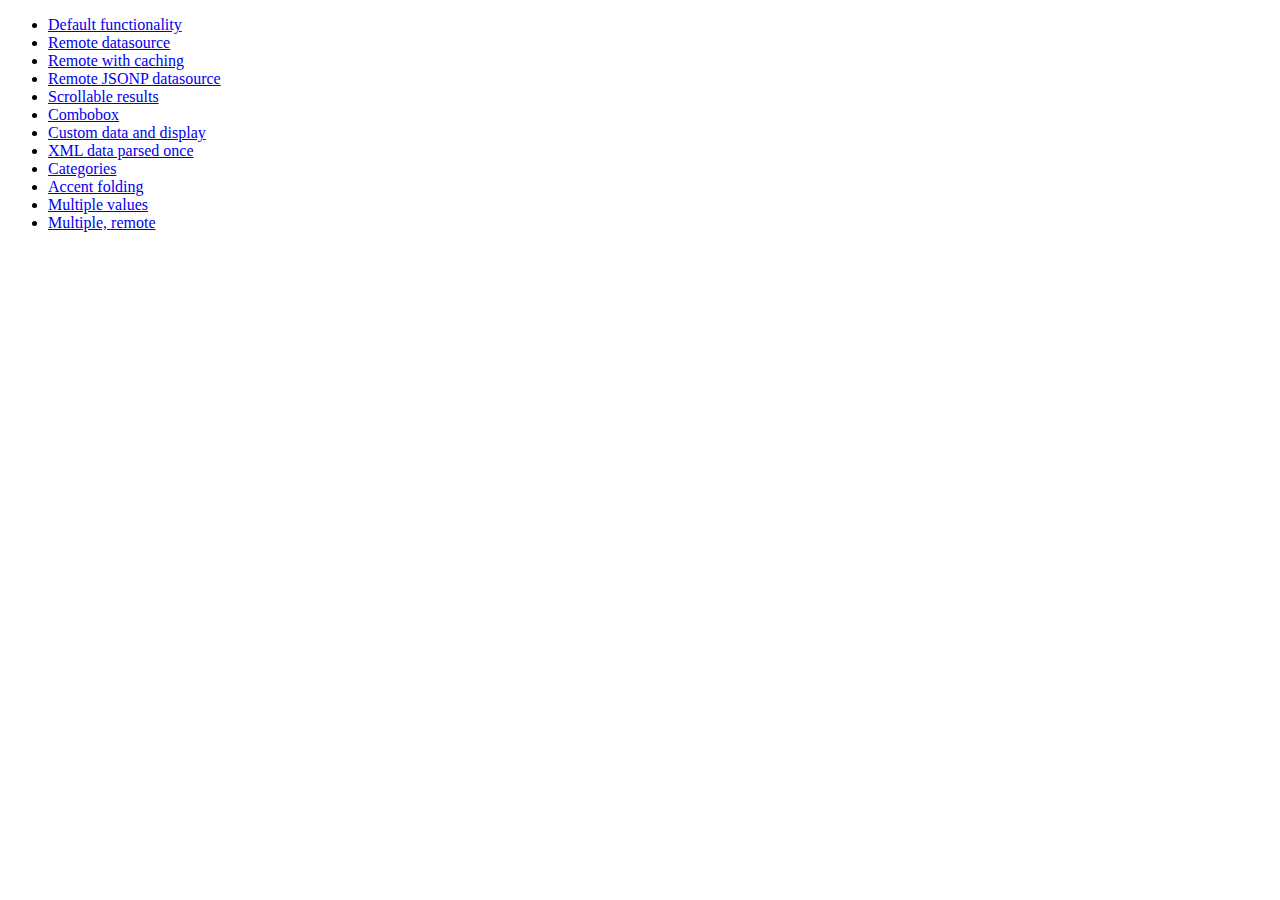
<file: jquery-ui-1.9.2.custom/development-bundle/demos/autocomplete/index.html>
<!doctype html>
<html lang="en">
<head>
	<meta charset="utf-8">
	<title>jQuery UI Autocomplete Demos</title>
</head>
<body>

<ul>
	<li><a href="default.html">Default functionality</a></li>
	<li><a href="remote.html">Remote datasource</a></li>
	<li><a href="remote-with-cache.html">Remote with caching</a></li>
	<li><a href="remote-jsonp.html">Remote JSONP datasource</a></li>
	<li><a href="maxheight.html">Scrollable results</a></li>
	<li><a href="combobox.html">Combobox</a></li>
	<li><a href="custom-data.html">Custom data and display</a></li>
	<li><a href="xml.html">XML data parsed once</a></li>
	<li><a href="categories.html">Categories</a></li>
	<li><a href="folding.html">Accent folding</a></li>
	<li><a href="multiple.html">Multiple values</a></li>
	<li><a href="multiple-remote.html">Multiple, remote</a></li>
</ul>

</body>
</html>
</file>
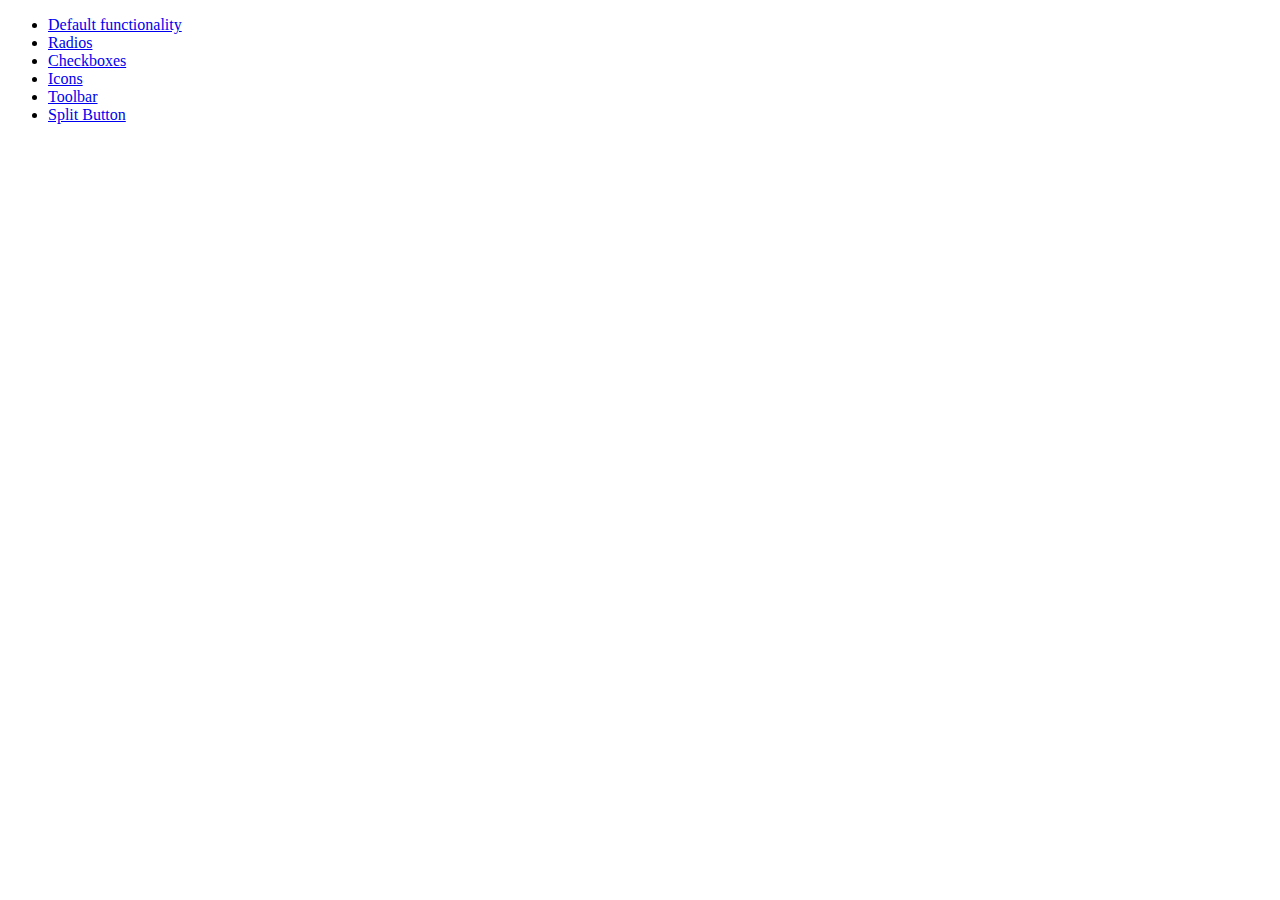
<file: jquery-ui-1.9.2.custom/development-bundle/demos/button/index.html>
<!doctype html>
<html lang="en">
<head>
	<meta charset="utf-8">
	<title>jQuery UI Button Demos</title>
</head>
<body>

<ul>
	<li><a href="default.html">Default functionality</a></li>
	<li><a href="radio.html">Radios</a></li>
	<li><a href="checkbox.html">Checkboxes</a></li>
	<li><a href="icons.html">Icons</a></li>
	<li><a href="toolbar.html">Toolbar</a></li>
	<li><a href="splitbutton.html">Split Button</a></li>
</ul>

</body>
</html>
</file>
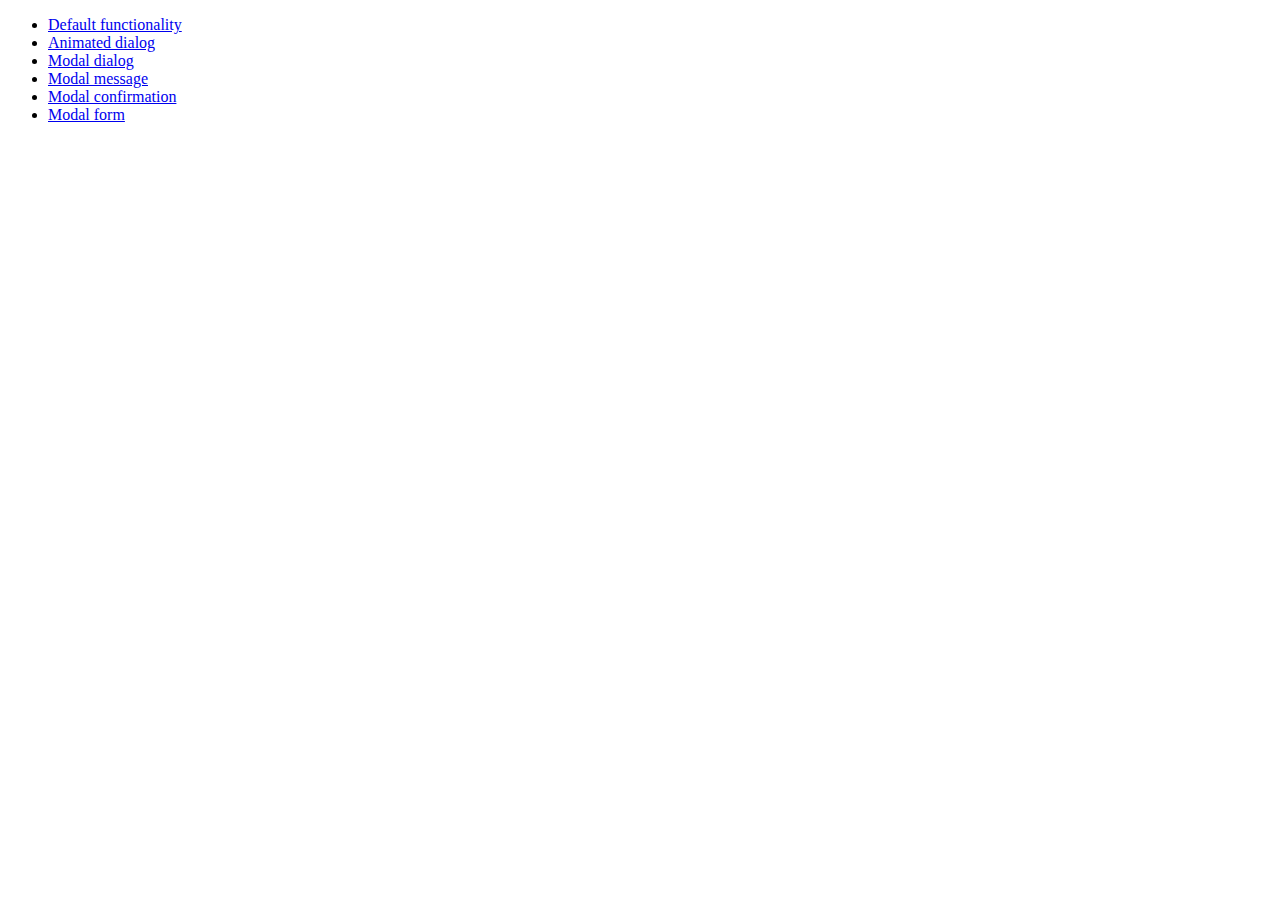
<file: jquery-ui-1.9.2.custom/development-bundle/demos/dialog/index.html>
<!doctype html>
<html lang="en">
<head>
	<meta charset="utf-8">
	<title>jQuery UI Dialog Demos</title>
</head>
<body>

<ul>
	<li><a href="default.html">Default functionality</a></li>
	<li><a href="animated.html">Animated dialog</a></li>
	<li><a href="modal.html">Modal dialog</a></li>
	<li><a href="modal-message.html">Modal message</a></li>
	<li><a href="modal-confirmation.html">Modal confirmation</a></li>
	<li><a href="modal-form.html">Modal form</a></li>
</ul>

</body>
</html>
</file>
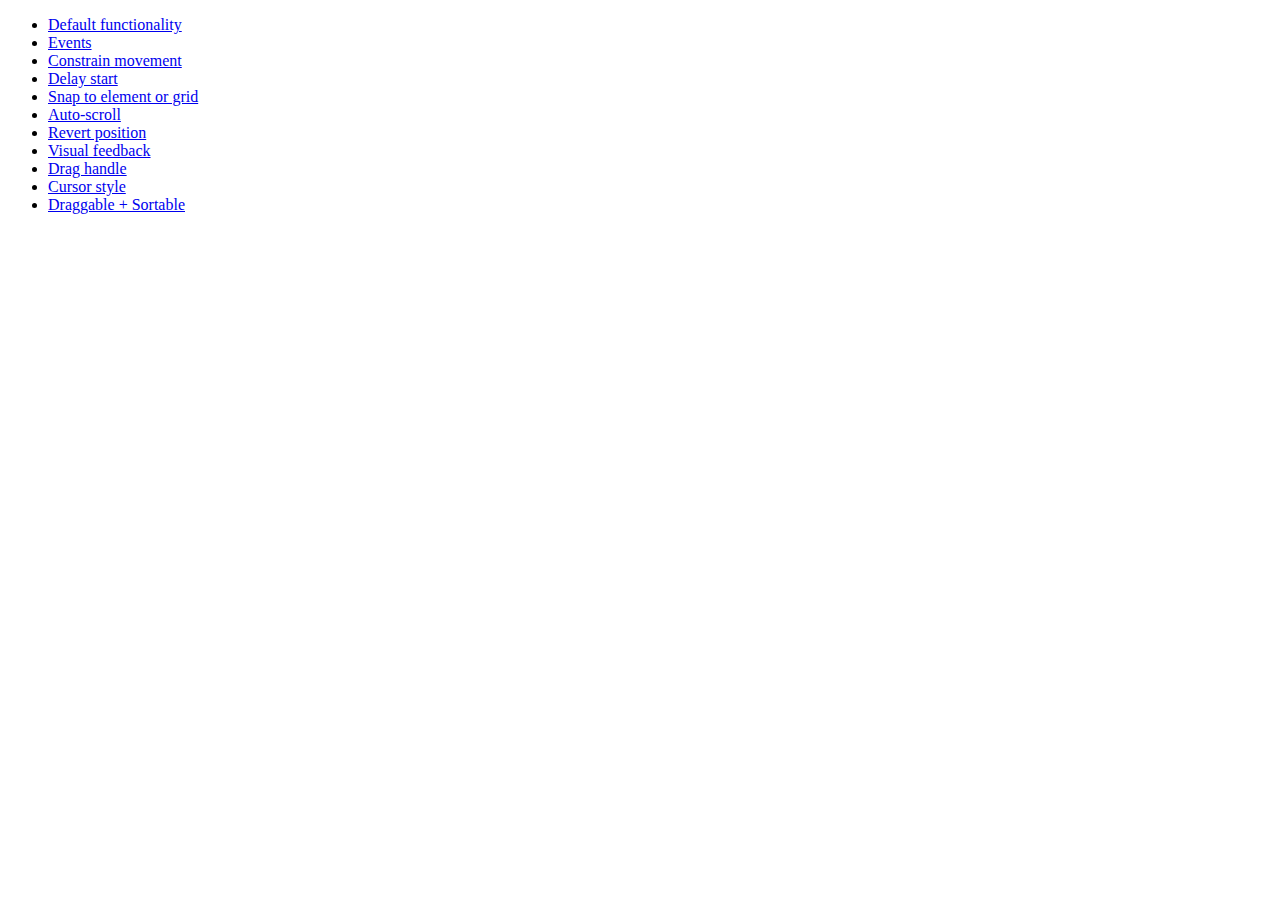
<file: jquery-ui-1.9.2.custom/development-bundle/demos/draggable/index.html>
<!doctype html>
<html lang="en">
<head>
	<meta charset="utf-8">
	<title>jQuery UI Draggable Demos</title>
</head>
<body>

<ul>
	<li><a href="default.html">Default functionality</a></li>
	<li><a href="events.html">Events</a></li>
	<li><a href="constrain-movement.html">Constrain movement</a></li>
	<li><a href="delay-start.html">Delay start</a></li>
	<li><a href="snap-to.html">Snap to element or grid</a></li>
	<li><a href="scroll.html">Auto-scroll</a></li>
	<li><a href="revert.html">Revert position</a></li>
	<li><a href="visual-feedback.html">Visual feedback</a></li>
	<li><a href="handle.html">Drag handle</a></li>
	<li><a href="cursor-style.html">Cursor style</a></li>
	<li><a href="sortable.html">Draggable + Sortable</a></li>
</ul>

</body>
</html>
</file>
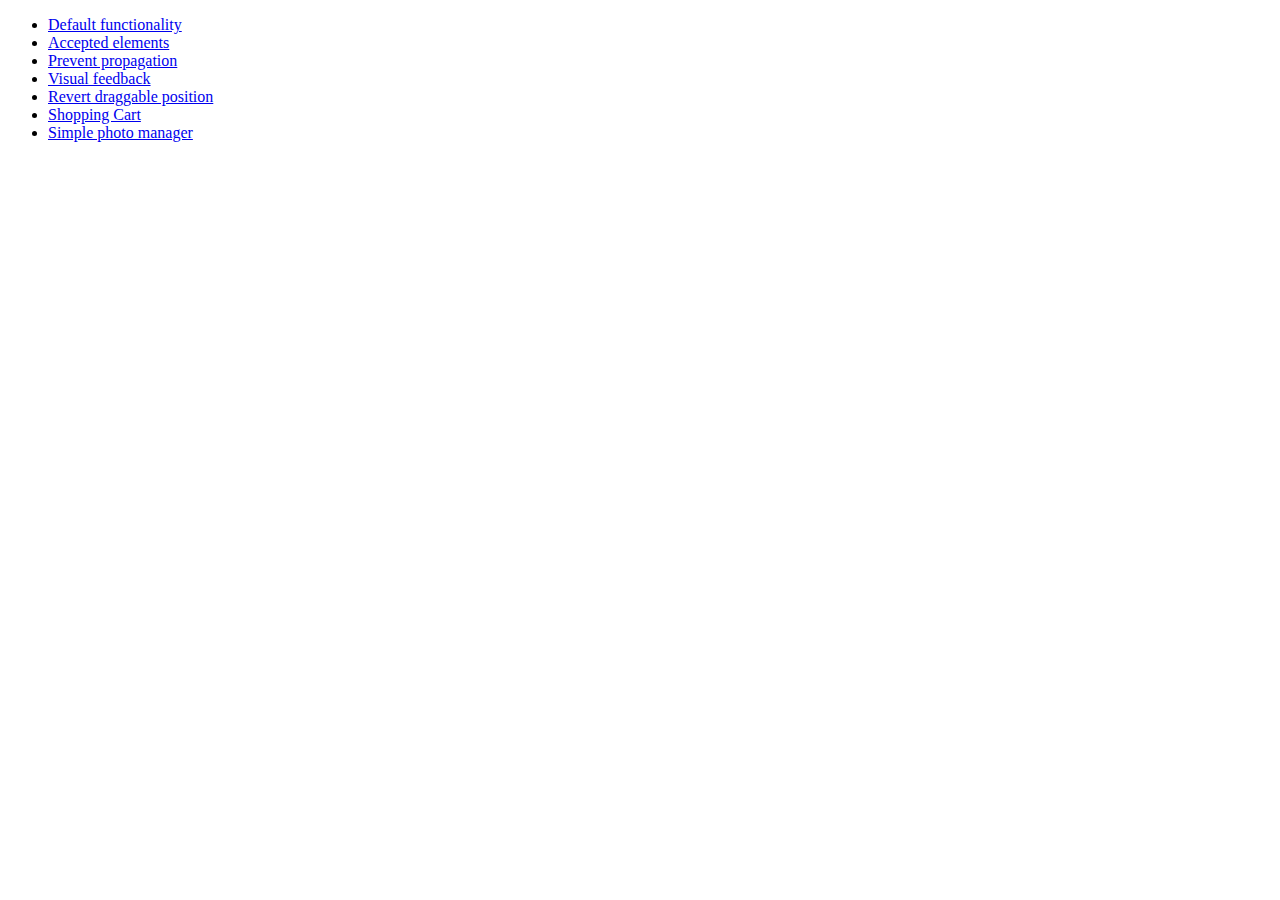
<file: jquery-ui-1.9.2.custom/development-bundle/demos/droppable/index.html>
<!doctype html>
<html lang="en">
<head>
	<meta charset="utf-8">
	<title>jQuery UI Droppable Demos</title>
</head>
<body>

<ul>
	<li><a href="default.html">Default functionality</a></li>
	<li><a href="accepted-elements.html">Accepted elements</a></li>
	<li><a href="propagation.html">Prevent propagation</a></li>
	<li><a href="visual-feedback.html">Visual feedback</a></li>
	<li><a href="revert.html">Revert draggable position</a></li>
	<li><a href="shopping-cart.html">Shopping Cart</a></li>
	<li><a href="photo-manager.html">Simple photo manager</a></li>
</ul>

</body>
</html>
</file>
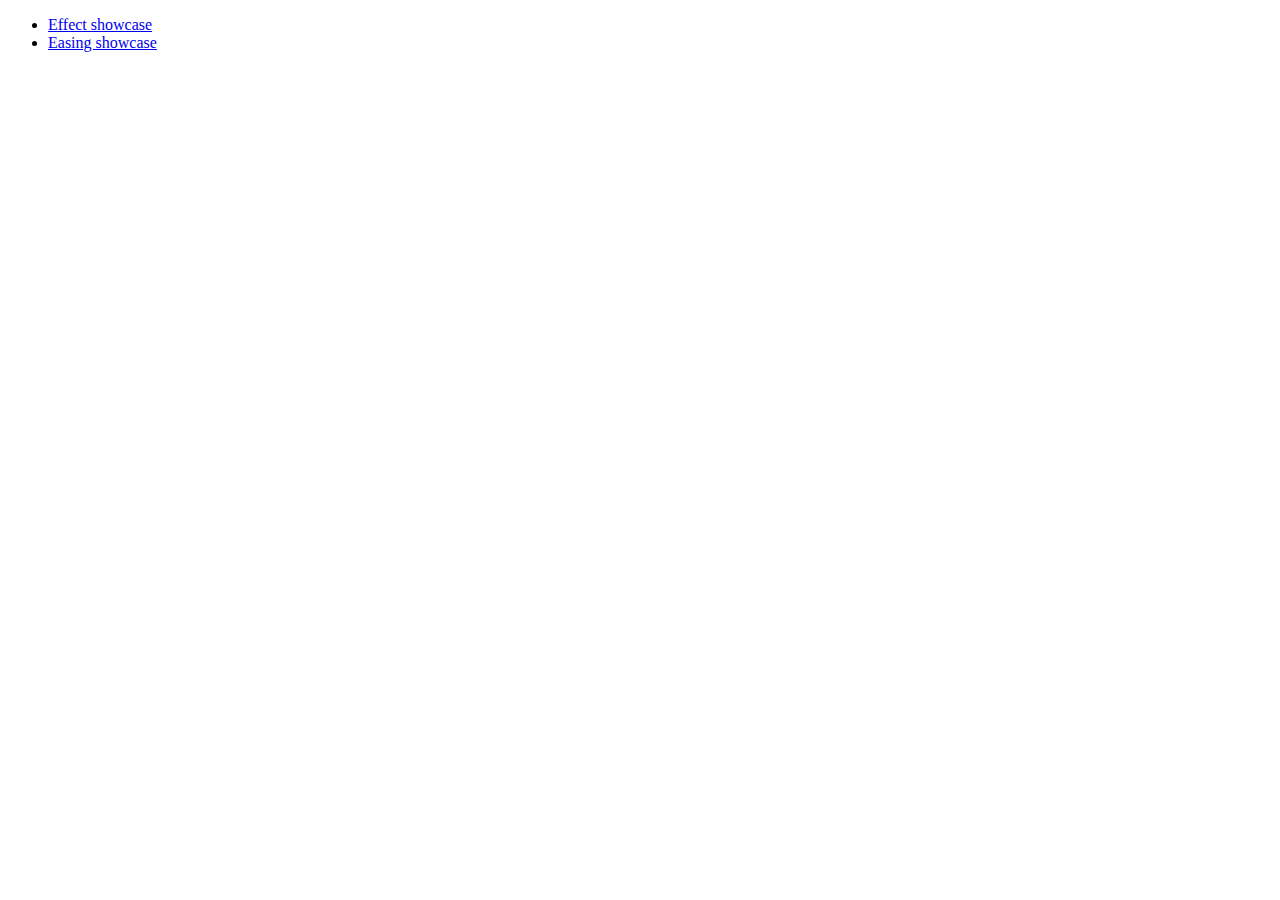
<file: jquery-ui-1.9.2.custom/development-bundle/demos/effect/index.html>
<!doctype html>
<html lang="en">
<head>
	<meta charset="utf-8">
	<title>jQuery UI Effects Demos</title>
</head>
<body>

<ul>
	<li><a href="default.html">Effect showcase</a></li>
	<li><a href="easing.html">Easing showcase</a></li>
</ul>

</body>
</html>
</file>
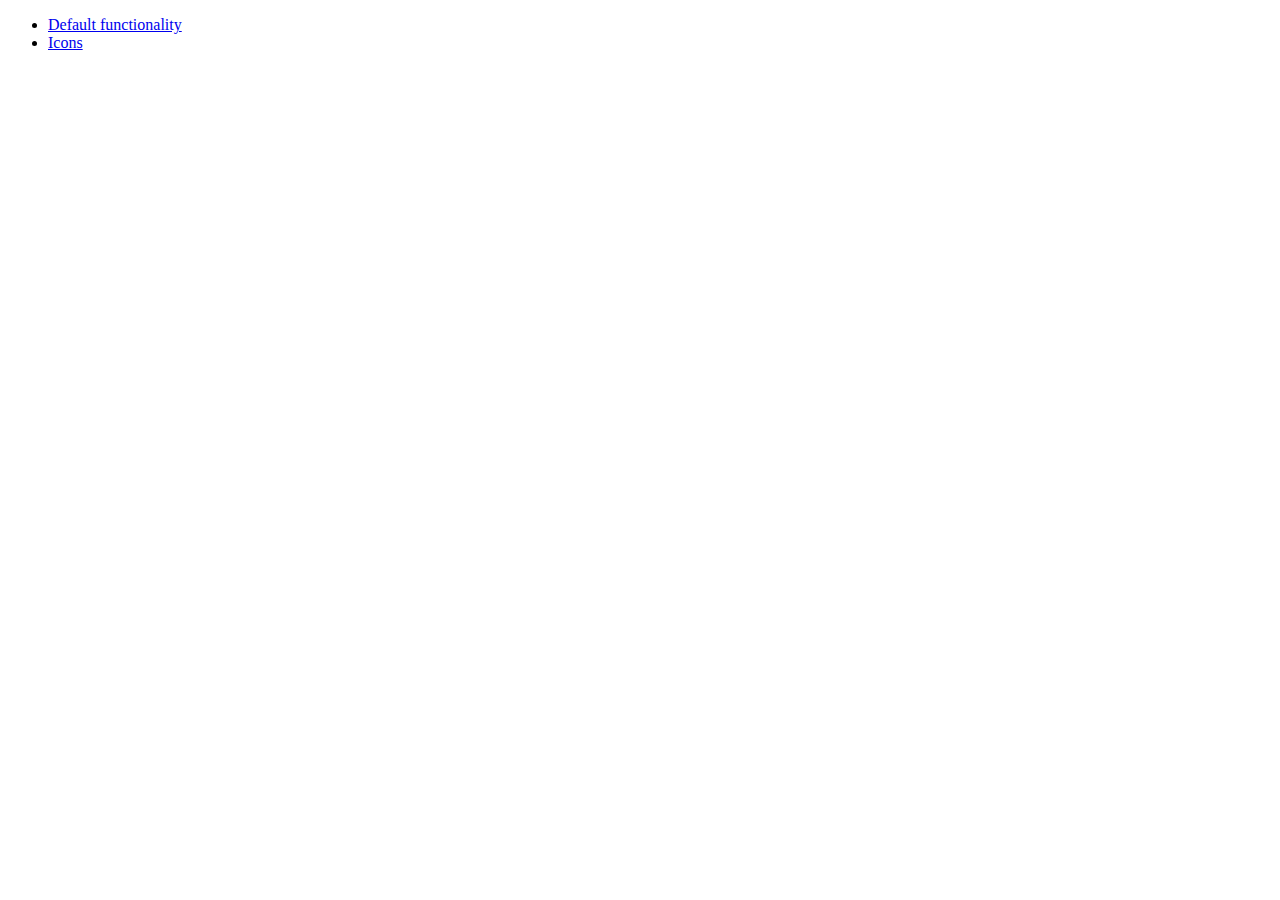
<file: jquery-ui-1.9.2.custom/development-bundle/demos/menu/index.html>
<!doctype html>
<html lang="en">
<head>
	<meta charset="utf-8">
	<title>jQuery UI Menu Demos</title>
</head>
<body>

<ul>
	<li><a href="default.html">Default functionality</a></li>
	<li><a href="icons.html">Icons</a></li>
</ul>

</body>
</html>
</file>
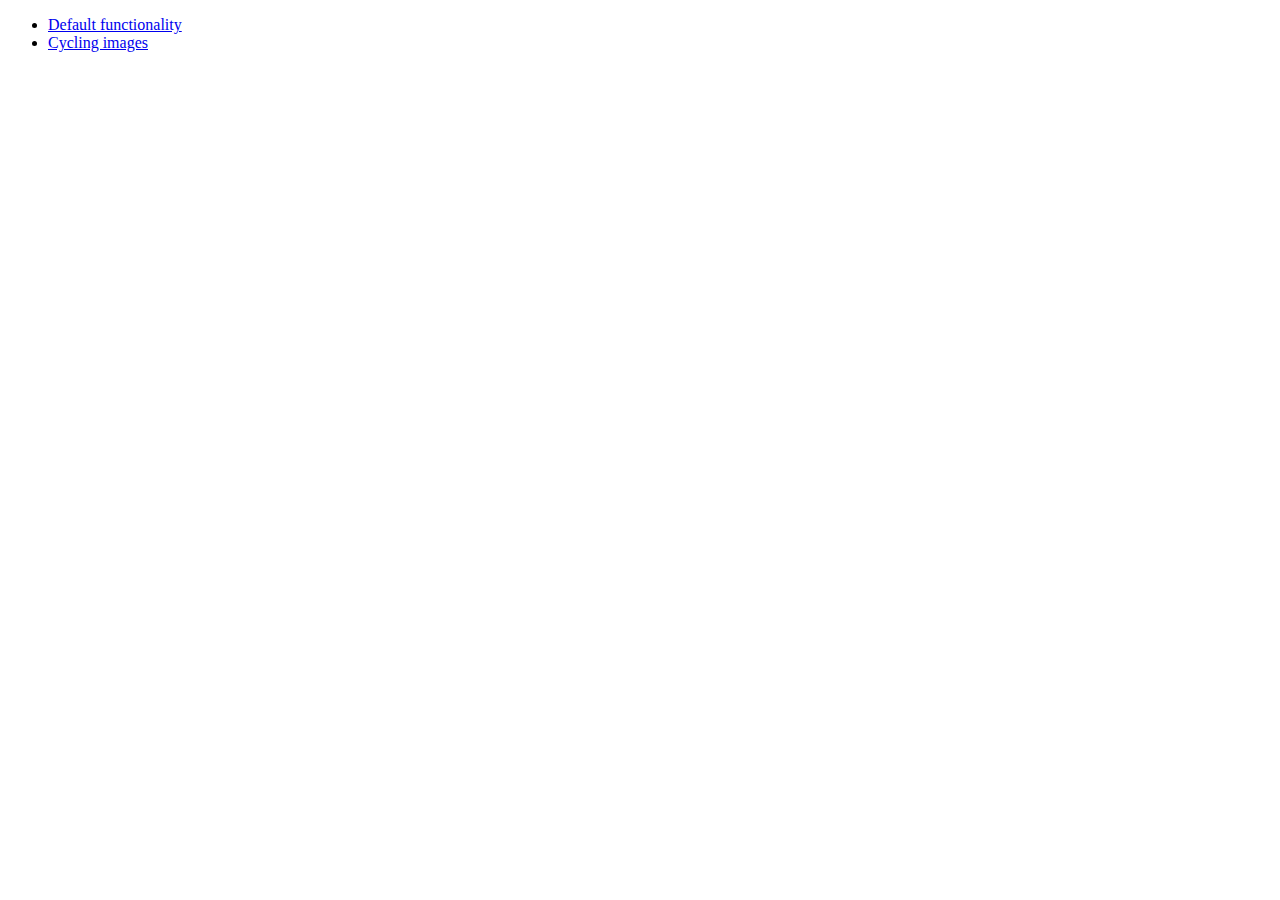
<file: jquery-ui-1.9.2.custom/development-bundle/demos/position/index.html>
<!doctype html>
<html lang="en">
<head>
	<meta charset="utf-8">
	<title>jQuery UI Position Demo</title>
</head>
<body>

<ul>
	<li><a href="default.html">Default functionality</a></li>
	<li><a href="cycler.html">Cycling images</a></li>
</ul>

</body>
</html>
</file>
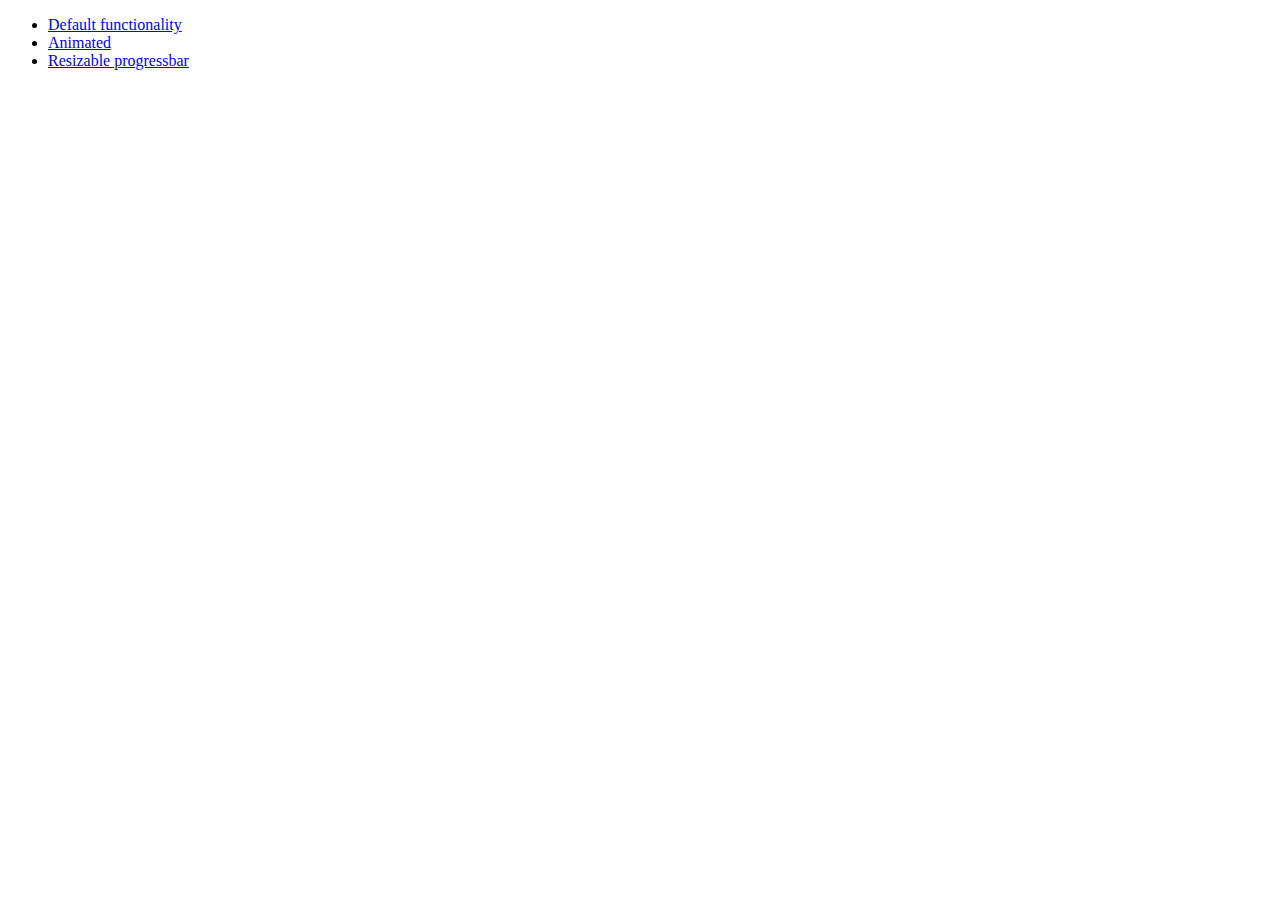
<file: jquery-ui-1.9.2.custom/development-bundle/demos/progressbar/index.html>
<!doctype html>
<html lang="en">
<head>
	<meta charset="utf-8">
	<title>jQuery UI Progressbar Demos</title>
</head>
<body>

<ul>
	<li><a href="default.html">Default functionality</a></li>
	<li><a href="animated.html">Animated</a></li>
	<li><a href="resize.html">Resizable progressbar</a></li>
</ul>

</body>
</html>
</file>
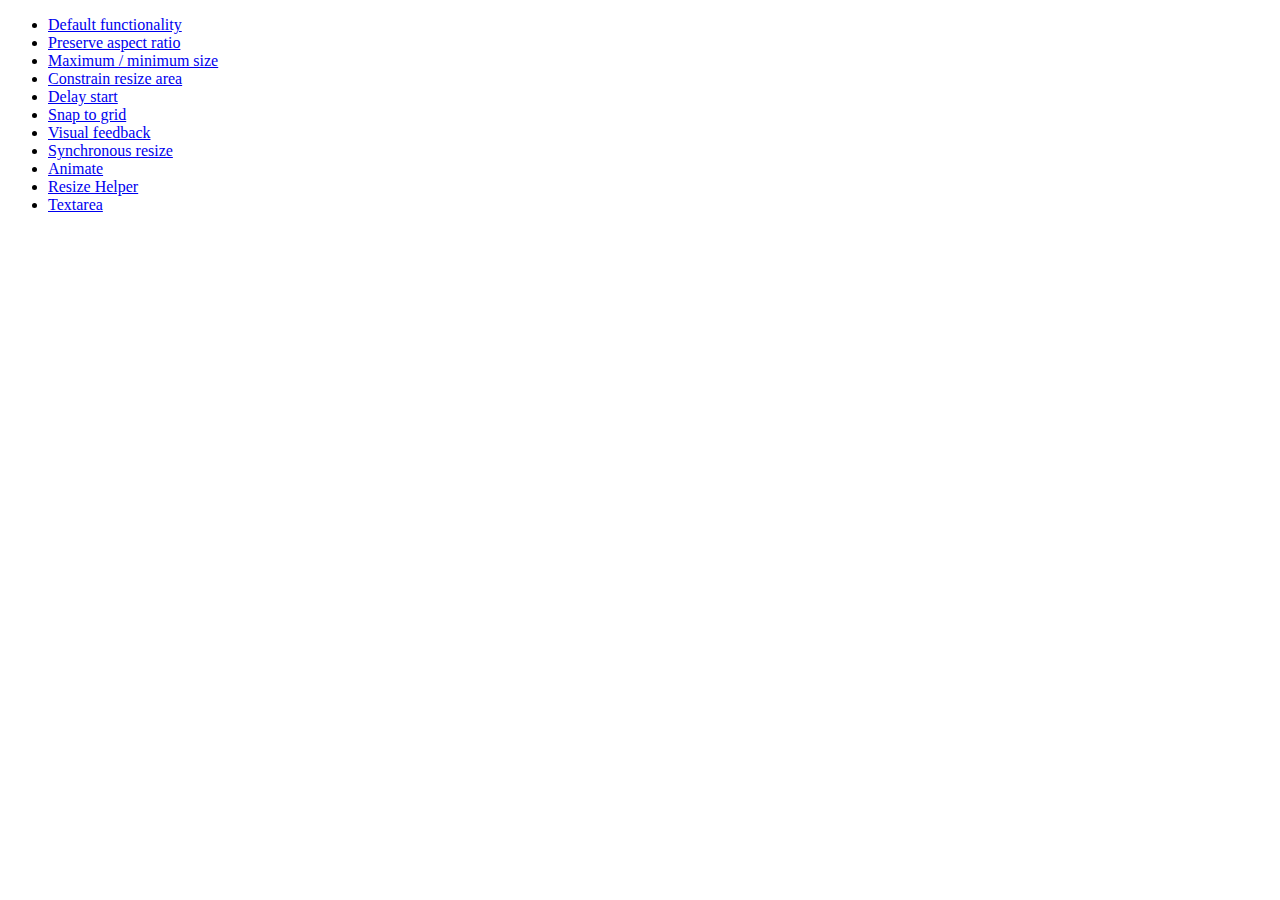
<file: jquery-ui-1.9.2.custom/development-bundle/demos/resizable/index.html>
<!doctype html>
<html lang="en">
<head>
	<meta charset="utf-8">
	<title>jQuery UI Resizable Demos</title>
</head>
<body>

<ul>
	<li><a href="default.html">Default functionality</a></li>
	<li><a href="aspect-ratio.html">Preserve aspect ratio</a></li>
	<li><a href="max-min.html">Maximum / minimum size</a></li>
	<li><a href="constrain-area.html">Constrain resize area</a></li>
	<li><a href="delay-start.html">Delay start</a></li>
	<li><a href="snap-to-grid.html">Snap to grid</a></li>
	<li><a href="visual-feedback.html">Visual feedback</a></li>
	<li><a href="synchronous-resize.html">Synchronous resize</a></li>
	<li><a href="animate.html">Animate</a></li>
	<li><a href="helper.html">Resize Helper</a></li>
	<li><a href="textarea.html">Textarea</a></li>
</ul>

</body>
</html>
</file>
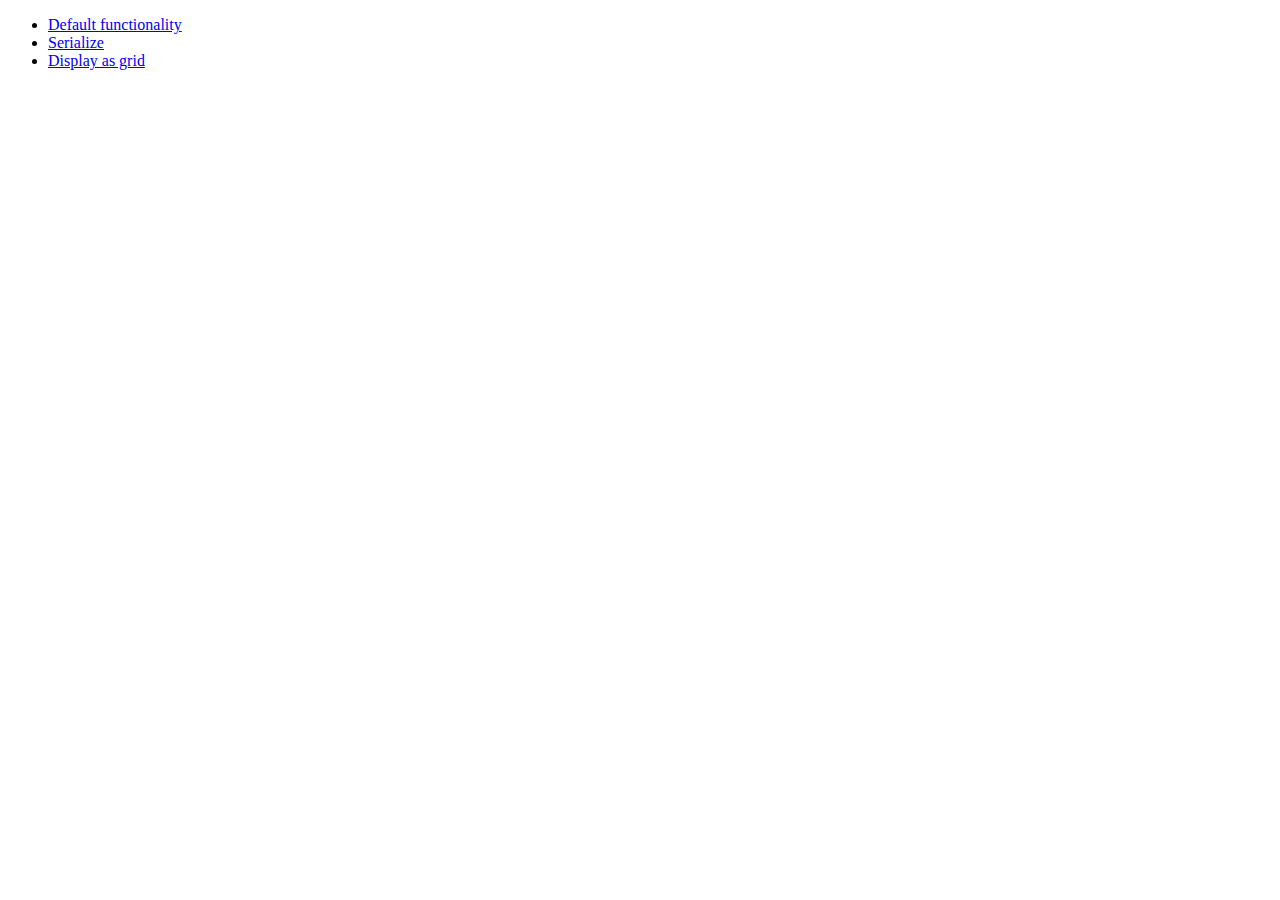
<file: jquery-ui-1.9.2.custom/development-bundle/demos/selectable/index.html>
<!doctype html>
<html lang="en">
<head>
	<meta charset="utf-8">
	<title>jQuery UI Selectable Demos</title>
</head>
<body>

<ul>
	<li><a href="default.html">Default functionality</a></li>
	<li><a href="serialize.html">Serialize</a></li>
	<li><a href="display-grid.html">Display as grid</a></li>
</ul>

</body>
</html>
</file>
<file: stylesheets/styles.css>
@font-face {
  font-family: 'OpenSansLight';
  src: url("../fonts/OpenSans-Light-webfont.eot");
  src: url("../fonts/OpenSans-Light-webfont.eot?#iefix") format("embedded-opentype"), url("../fonts/OpenSans-Light-webfont.woff") format("woff"), url("../fonts/OpenSans-Light-webfont.ttf") format("truetype"), url("../fonts/OpenSans-Light-webfont.svg#OpenSansLight") format("svg");
  font-weight: normal;
  font-style: normal;
}

@font-face {
  font-family: 'OpenSansLightItalic';
  src: url("../fonts/OpenSans-LightItalic-webfont.eot");
  src: url("../fonts/OpenSans-LightItalic-webfont.eot?#iefix") format("embedded-opentype"), url("../fonts/OpenSans-LightItalic-webfont.woff") format("woff"), url("../fonts/OpenSans-LightItalic-webfont.ttf") format("truetype"), url("../fonts/OpenSans-LightItalic-webfont.svg#OpenSansLightItalic") format("svg");
  font-weight: normal;
  font-style: normal;
}

@font-face {
  font-family: 'OpenSansRegular';
  src: url("../fonts/OpenSans-Regular-webfont.eot");
  src: url("../fonts/OpenSans-Regular-webfont.eot?#iefix") format("embedded-opentype"), url("../fonts/OpenSans-Regular-webfont.woff") format("woff"), url("../fonts/OpenSans-Regular-webfont.ttf") format("truetype"), url("../fonts/OpenSans-Regular-webfont.svg#OpenSansRegular") format("svg");
  font-weight: normal;
  font-style: normal;
  -webkit-font-smoothing: antialiased;
}

@font-face {
  font-family: 'OpenSansItalic';
  src: url("../fonts/OpenSans-Italic-webfont.eot");
  src: url("../fonts/OpenSans-Italic-webfont.eot?#iefix") format("embedded-opentype"), url("../fonts/OpenSans-Italic-webfont.woff") format("woff"), url("../fonts/OpenSans-Italic-webfont.ttf") format("truetype"), url("../fonts/OpenSans-Italic-webfont.svg#OpenSansItalic") format("svg");
  font-weight: normal;
  font-style: normal;
  -webkit-font-smoothing: antialiased;
}

@font-face {
  font-family: 'OpenSansSemibold';
  src: url("../fonts/OpenSans-Semibold-webfont.eot");
  src: url("../fonts/OpenSans-Semibold-webfont.eot?#iefix") format("embedded-opentype"), url("../fonts/OpenSans-Semibold-webfont.woff") format("woff"), url("../fonts/OpenSans-Semibold-webfont.ttf") format("truetype"), url("../fonts/OpenSans-Semibold-webfont.svg#OpenSansSemibold") format("svg");
  font-weight: normal;
  font-style: normal;
  -webkit-font-smoothing: antialiased;
}

@font-face {
  font-family: 'OpenSansSemiboldItalic';
  src: url("../fonts/OpenSans-SemiboldItalic-webfont.eot");
  src: url("../fonts/OpenSans-SemiboldItalic-webfont.eot?#iefix") format("embedded-opentype"), url("../fonts/OpenSans-SemiboldItalic-webfont.woff") format("woff"), url("../fonts/OpenSans-SemiboldItalic-webfont.ttf") format("truetype"), url("../fonts/OpenSans-SemiboldItalic-webfont.svg#OpenSansSemiboldItalic") format("svg");
  font-weight: normal;
  font-style: normal;
  -webkit-font-smoothing: antialiased;
}

@font-face {
  font-family: 'OpenSansBold';
  src: url("../fonts/OpenSans-Bold-webfont.eot");
  src: url("../fonts/OpenSans-Bold-webfont.eot?#iefix") format("embedded-opentype"), url("../fonts/OpenSans-Bold-webfont.woff") format("woff"), url("../fonts/OpenSans-Bold-webfont.ttf") format("truetype"), url("../fonts/OpenSans-Bold-webfont.svg#OpenSansBold") format("svg");
  font-weight: normal;
  font-style: normal;
  -webkit-font-smoothing: antialiased;
}

@font-face {
  font-family: 'OpenSansBoldItalic';
  src: url("../fonts/OpenSans-BoldItalic-webfont.eot");
  src: url("../fonts/OpenSans-BoldItalic-webfont.eot?#iefix") format("embedded-opentype"), url("../fonts/OpenSans-BoldItalic-webfont.woff") format("woff"), url("../fonts/OpenSans-BoldItalic-webfont.ttf") format("truetype"), url("../fonts/OpenSans-BoldItalic-webfont.svg#OpenSansBoldItalic") format("svg");
  font-weight: normal;
  font-style: normal;
  -webkit-font-smoothing: antialiased;
}

/* normalize.css 2012-02-07T12:37 UTC - http://github.com/necolas/normalize.css */
/* =============================================================================
   HTML5 display definitions
   ========================================================================== */
/*
 * Corrects block display not defined in IE6/7/8/9 & FF3
 */
article,
aside,
details,
figcaption,
figure,
footer,
header,
hgroup,
nav,
section,
summary {
  display: block;
}

/*
 * Corrects inline-block display not defined in IE6/7/8/9 & FF3
 */
audio,
canvas,
video {
  display: inline-block;
  *display: inline;
  *zoom: 1;
}

/*
 * Prevents modern browsers from displaying 'audio' without controls
 */
audio:not([controls]) {
  display: none;
}

/*
 * Addresses styling for 'hidden' attribute not present in IE7/8/9, FF3, S4
 * Known issue: no IE6 support
 */
[hidden] {
  display: none;
}

/* =============================================================================
   Base
   ========================================================================== */
/*
 * 1. Corrects text resizing oddly in IE6/7 when body font-size is set using em units
 *    http://clagnut.com/blog/348/#c790
 * 2. Prevents iOS text size adjust after orientation change, without disabling user zoom
 *    www.456bereastreet.com/archive/201012/controlling_text_size_in_safari_for_ios_without_disabling_user_zoom/
 */
html {
  font-size: 100%;
  /* 1 */
  -webkit-text-size-adjust: 100%;
  /* 2 */
  -ms-text-size-adjust: 100%;
  /* 2 */
}

/*
 * Addresses font-family inconsistency between 'textarea' and other form elements.
 */
html,
button,
input,
select,
textarea {
  font-family: sans-serif;
}

/*
 * Addresses margins handled incorrectly in IE6/7
 */
body {
  margin: 0;
}

/* =============================================================================
   Links
   ========================================================================== */
/*
 * Addresses outline displayed oddly in Chrome
 */
a:focus {
  outline: thin dotted;
}

/*
 * Improves readability when focused and also mouse hovered in all browsers
 * people.opera.com/patrickl/experiments/keyboard/test
 */
a:hover,
a:active {
  outline: 0;
}

/* =============================================================================
   Typography
   ========================================================================== */
/*
 * Addresses font sizes and margins set differently in IE6/7
 * Addresses font sizes within 'section' and 'article' in FF4+, Chrome, S5
 */
h1 {
  font-size: 2em;
  margin: 0.67em 0;
}

h2 {
  font-size: 1.5em;
  margin: 0.83em 0;
}

h3 {
  font-size: 1.17em;
  margin: 1em 0;
}

h4 {
  font-size: 1em;
  margin: 1.33em 0;
}

h5 {
  font-size: 0.83em;
  margin: 1.67em 0;
}

h6 {
  font-size: 0.75em;
  margin: 2.33em 0;
}

/*
 * Addresses styling not present in IE7/8/9, S5, Chrome
 */
abbr[title] {
  border-bottom: 1px dotted;
}

/*
 * Addresses style set to 'bolder' in FF3+, S4/5, Chrome
*/
b,
strong {
  font-weight: bold;
}

blockquote {
  margin: 1em 40px;
}

/*
 * Addresses styling not present in S5, Chrome
 */
dfn {
  font-style: italic;
}

/*
 * Addresses styling not present in IE6/7/8/9
 */
mark {
  background: #ff0;
  color: #000;
}

/*
 * Addresses margins set differently in IE6/7
 */
p,
pre {
  margin: 1em 0;
}

/*
 * Corrects font family set oddly in IE6, S4/5, Chrome
 * en.wikipedia.org/wiki/User:Davidgothberg/Test59
 */
pre,
code,
kbd,
samp {
  font-family: monospace, serif;
  _font-family: 'courier new', monospace;
  font-size: 1em;
}

/*
 * 1. Addresses CSS quotes not supported in IE6/7
 * 2. Addresses quote property not supported in S4
 */
/* 1 */
q {
  quotes: none;
}

/* 2 */
q:before,
q:after {
  content: '';
  content: none;
}

small {
  font-size: 75%;
}

/*
 * Prevents sub and sup affecting line-height in all browsers
 * gist.github.com/413930
 */
sub,
sup {
  font-size: 75%;
  line-height: 0;
  position: relative;
  vertical-align: baseline;
}

sup {
  top: -0.5em;
}

sub {
  bottom: -0.25em;
}

/* =============================================================================
   Lists
   ========================================================================== */
/*
 * Addresses margins set differently in IE6/7
 */
dl,
menu,
ol,
ul {
  margin: 1em 0;
}

dd {
  margin: 0 0 0 40px;
}

/*
 * Addresses paddings set differently in IE6/7
 */
menu,
ol,
ul {
  padding: 0 0 0 40px;
}

/*
 * Corrects list images handled incorrectly in IE7
 */
nav ul,
nav ol {
  list-style: none;
  list-style-image: none;
}

/* =============================================================================
   Embedded content
   ========================================================================== */
/*
 * 1. Removes border when inside 'a' element in IE6/7/8/9, FF3
 * 2. Improves image quality when scaled in IE7
 *    code.flickr.com/blog/2008/11/12/on-ui-quality-the-little-things-client-side-image-resizing/
 */
img {
  border: 0;
  /* 1 */
  -ms-interpolation-mode: bicubic;
  /* 2 */
}

/*
 * Corrects overflow displayed oddly in IE9
 */
svg:not(:root) {
  overflow: hidden;
}

/* =============================================================================
   Figures
   ========================================================================== */
/*
 * Addresses margin not present in IE6/7/8/9, S5, O11
 */
figure {
  margin: 0;
}

/* =============================================================================
   Forms
   ========================================================================== */
/*
 * Corrects margin displayed oddly in IE6/7
 */
form {
  margin: 0;
}

/*
 * Define consistent border, margin, and padding
 */
fieldset {
  border: 1px solid #c0c0c0;
  margin: 0 2px;
  padding: 0.35em 0.625em 0.75em;
}

/*
 * 1. Corrects color not being inherited in IE6/7/8/9
 * 2. Corrects text not wrapping in FF3 
 * 3. Corrects alignment displayed oddly in IE6/7
 */
legend {
  border: 0;
  /* 1 */
  padding: 0;
  white-space: normal;
  /* 2 */
  *margin-left: -7px;
  /* 3 */
}

/*
 * 1. Corrects font size not being inherited in all browsers
 * 2. Addresses margins set differently in IE6/7, FF3+, S5, Chrome
 * 3. Improves appearance and consistency in all browsers
 */
button,
input,
select,
textarea {
  font-size: 100%;
  /* 1 */
  margin: 0;
  /* 2 */
  vertical-align: baseline;
  /* 3 */
  *vertical-align: middle;
  /* 3 */
}

/*
 * Addresses FF3/4 setting line-height on 'input' using !important in the UA stylesheet
 */
button,
input {
  line-height: normal;
  /* 1 */
}

/*
 * 1. Improves usability and consistency of cursor style between image-type 'input' and others
 * 2. Corrects inability to style clickable 'input' types in iOS
 * 3. Removes inner spacing in IE7 without affecting normal text inputs
 *    Known issue: inner spacing remains in IE6
 */
button,
input[type="button"],
input[type="reset"],
input[type="submit"] {
  cursor: pointer;
  /* 1 */
  -webkit-appearance: button;
  /* 2 */
  *overflow: visible;
  /* 3 */
}

/*
 * Re-set default cursor for disabled elements
 */
button[disabled],
input[disabled] {
  cursor: default;
}

/*
 * 1. Addresses box sizing set to content-box in IE8/9
 * 2. Removes excess padding in IE8/9
 * 3. Removes excess padding in IE7
      Known issue: excess padding remains in IE6
 */
input[type="checkbox"],
input[type="radio"] {
  box-sizing: border-box;
  /* 1 */
  padding: 0;
  /* 2 */
  *height: 13px;
  /* 3 */
  *width: 13px;
  /* 3 */
}

/*
 * 1. Addresses appearance set to searchfield in S5, Chrome
 * 2. Addresses box-sizing set to border-box in S5, Chrome (include -moz to future-proof)
 */
input[type="search"] {
  -webkit-appearance: textfield;
  /* 1 */
  -moz-box-sizing: content-box;
  -webkit-box-sizing: content-box;
  /* 2 */
  box-sizing: content-box;
}

/*
 * Removes inner padding and search cancel button in S5, Chrome on OS X
 */
input[type="search"]::-webkit-search-decoration,
input[type="search"]::-webkit-search-cancel-button {
  -webkit-appearance: none;
}

/*
 * Removes inner padding and border in FF3+
 * www.sitepen.com/blog/2008/05/14/the-devils-in-the-details-fixing-dojos-toolbar-buttons/
 */
button::-moz-focus-inner,
input::-moz-focus-inner {
  border: 0;
  padding: 0;
}

/*
 * 1. Removes default vertical scrollbar in IE6/7/8/9
 * 2. Improves readability and alignment in all browsers
 */
textarea {
  overflow: auto;
  /* 1 */
  vertical-align: top;
  /* 2 */
}

/* =============================================================================
   Tables
   ========================================================================== */
/*
 * Remove most spacing between table cells
 */
table {
  border-collapse: collapse;
  border-spacing: 0;
}

body {
  padding: 0px 0 20px 0px;
  margin: 0px;
  font: 14px/1.5 "OpenSansRegular", "Helvetica Neue", Helvetica, Arial, sans-serif;
  color: #f0e7d5;
  font-weight: normal;
  background: #252525;
  background-attachment: fixed !important;
  background: -webkit-gradient(linear, 50% 0%, 50% 100%, color-stop(0%, #2a2a29), color-stop(100%, #1c1c1c));
  background: -webkit-linear-gradient(#2a2a29, #1c1c1c);
  background: -moz-linear-gradient(#2a2a29, #1c1c1c);
  background: -o-linear-gradient(#2a2a29, #1c1c1c);
  background: -ms-linear-gradient(#2a2a29, #1c1c1c);
  background: linear-gradient(#2a2a29, #1c1c1c);
}

h1, h2, h3, h4, h5, h6 {
  color: #e8e8e8;
  margin: 0 0 10px;
  font-family: 'OpenSansRegular', "Helvetica Neue", Helvetica, Arial, sans-serif;
  font-weight: normal;
}

p, ul, ol, table, pre, dl {
  margin: 0 0 20px;
}

h1, h2, h3 {
  line-height: 1.1;
}

h1 {
  font-size: 28px;
}

h2 {
  font-size: 24px;
}

h4, h5, h6 {
  color: #e8e8e8;
}

h3 {
  font-size: 18px;
  line-height: 24px;
  font-family: 'OpenSansRegular', "Helvetica Neue", Helvetica, Arial, sans-serif !important;
  font-weight: normal;
  color: #b6b6b6;
}

a {
  color: #ffcc00;
  font-weight: 400;
  text-decoration: none;
}
a:hover {
  color: #ffeb9b;
}

a small {
  font-size: 11px;
  color: #666;
  margin-top: -0.6em;
  display: block;
}

ul {
  list-style-image: url("../images/bullet.png");
}

strong {
  font-family: 'OpenSansBold', "Helvetica Neue", Helvetica, Arial, sans-serif !important;
  font-weight: normal;
}

.wrapper {
  max-width: 650px;
  margin: 0 auto;
  position: relative;
  padding: 0 20px;
}

section img {
  max-width: 100%;
}

blockquote {
  border-left: 3px solid #ffcc00;
  margin: 0;
  padding: 0 0 0 20px;
  font-style: italic;
}

code {
  font-family: "Lucida Sans", Monaco, Bitstream Vera Sans Mono, Lucida Console, Terminal;
  color: #efefef;
  font-size: 13px;
  margin: 0 4px;
  padding: 4px 6px;
  -moz-border-radius: 2px;
  -webkit-border-radius: 2px;
  -o-border-radius: 2px;
  -ms-border-radius: 2px;
  -khtml-border-radius: 2px;
  border-radius: 2px;
}

pre {
  padding: 8px 15px;
  background: #191919;
  -moz-border-radius: 2px;
  -webkit-border-radius: 2px;
  -o-border-radius: 2px;
  -ms-border-radius: 2px;
  -khtml-border-radius: 2px;
  border-radius: 2px;
  border: 1px solid #121212;
  -moz-box-shadow: inset 0 1px 3px rgba(0, 0, 0, 0.3);
  -webkit-box-shadow: inset 0 1px 3px rgba(0, 0, 0, 0.3);
  -o-box-shadow: inset 0 1px 3px rgba(0, 0, 0, 0.3);
  box-shadow: inset 0 1px 3px rgba(0, 0, 0, 0.3);
  overflow: auto;
  overflow-y: hidden;
}
pre code {
  color: #efefef;
  text-shadow: 0px 1px 0px #000;
  margin: 0;
  padding: 0;
}

table {
  width: 100%;
  border-collapse: collapse;
}

th {
  text-align: left;
  padding: 5px 10px;
  border-bottom: 1px solid #434343;
  color: #b6b6b6;
  font-family: 'OpenSansSemibold', "Helvetica Neue", Helvetica, Arial, sans-serif !important;
  font-weight: normal;
}

td {
  text-align: left;
  padding: 5px 10px;
  border-bottom: 1px solid #434343;
}

hr {
  border: 0;
  outline: none;
  height: 3px;
  background: transparent url("../images/hr.gif") center center repeat-x;
  margin: 0 0 20px;
}

dt {
  color: #F0E7D5;
  font-family: 'OpenSansSemibold', "Helvetica Neue", Helvetica, Arial, sans-serif !important;
  font-weight: normal;
}

#header {
  z-index: 100;
  left: 0;
  top: 0px;
  height: 60px;
  width: 100%;
  position: fixed;
  background: url(../images/nav-bg.gif) #353535;
  border-bottom: 4px solid #434343;
  -moz-box-shadow: 0px 1px 3px rgba(0, 0, 0, 0.25);
  -webkit-box-shadow: 0px 1px 3px rgba(0, 0, 0, 0.25);
  -o-box-shadow: 0px 1px 3px rgba(0, 0, 0, 0.25);
  box-shadow: 0px 1px 3px rgba(0, 0, 0, 0.25);
}
#header nav {
  max-width: 650px;
  margin: 0 auto;
  padding: 0 10px;
  background: blue;
  margin: 6px auto;
}
#header nav li {
  font-family: 'OpenSansLight', "Helvetica Neue", Helvetica, Arial, sans-serif;
  font-weight: normal;
  list-style: none;
  display: inline;
  color: white;
  line-height: 50px;
  text-shadow: 0px 1px 0px rgba(0, 0, 0, 0.2);
  font-size: 14px;
}
#header nav li a {
  color: white;
  border: 1px solid #5d910b;
  background: -webkit-gradient(linear, 50% 0%, 50% 100%, color-stop(0%, #93bd20), color-stop(100%, #659e10));
  background: -webkit-linear-gradient(#93bd20, #659e10);
  background: -moz-linear-gradient(#93bd20, #659e10);
  background: -o-linear-gradient(#93bd20, #659e10);
  background: -ms-linear-gradient(#93bd20, #659e10);
  background: linear-gradient(#93bd20, #659e10);
  -moz-border-radius: 2px;
  -webkit-border-radius: 2px;
  -o-border-radius: 2px;
  -ms-border-radius: 2px;
  -khtml-border-radius: 2px;
  border-radius: 2px;
  -moz-box-shadow: inset 0px 1px 0px rgba(255, 255, 255, 0.3), 0px 3px 7px rgba(0, 0, 0, 0.7);
  -webkit-box-shadow: inset 0px 1px 0px rgba(255, 255, 255, 0.3), 0px 3px 7px rgba(0, 0, 0, 0.7);
  -o-box-shadow: inset 0px 1px 0px rgba(255, 255, 255, 0.3), 0px 3px 7px rgba(0, 0, 0, 0.7);
  box-shadow: inset 0px 1px 0px rgba(255, 255, 255, 0.3), 0px 3px 7px rgba(0, 0, 0, 0.7);
  background-color: #93bd20;
  padding: 10px 12px;
  margin-top: 6px;
  line-height: 14px;
  font-size: 14px;
  display: inline-block;
  text-align: center;
}
#header nav li a:hover {
  background: -webkit-gradient(linear, 50% 0%, 50% 100%, color-stop(0%, #749619), color-stop(100%, #527f0e));
  background: -webkit-linear-gradient(#749619, #527f0e);
  background: -moz-linear-gradient(#749619, #527f0e);
  background: -o-linear-gradient(#749619, #527f0e);
  background: -ms-linear-gradient(#749619, #527f0e);
  background: linear-gradient(#749619, #527f0e);
  background-color: #659e10;
  border: 1px solid #527f0e;
  -moz-box-shadow: inset 0px 1px 1px rgba(0, 0, 0, 0.2), 0px 1px 0px rgba(0, 0, 0, 0);
  -webkit-box-shadow: inset 0px 1px 1px rgba(0, 0, 0, 0.2), 0px 1px 0px rgba(0, 0, 0, 0);
  -o-box-shadow: inset 0px 1px 1px rgba(0, 0, 0, 0.2), 0px 1px 0px rgba(0, 0, 0, 0);
  box-shadow: inset 0px 1px 1px rgba(0, 0, 0, 0.2), 0px 1px 0px rgba(0, 0, 0, 0);
}
#header nav li.fork {
  float: left;
  margin-left: 0px;
}
#header nav li.downloads {
  float: right;
  margin-left: 6px;
}
#header nav li.title {
  float: right;
  margin-right: 10px;
  font-size: 11px;
}

section {
  max-width: 650px;
  padding: 30px 0px 50px 0px;
  margin: 20px 0;
  margin-top: 70px;
}
section #title {
  border: 0;
  outline: none;
  margin: 0 0 50px 0;
  padding: 0 0 5px 0;
}
section #title h1 {
  font-family: 'OpenSansLight', "Helvetica Neue", Helvetica, Arial, sans-serif;
  font-weight: normal;
  font-size: 40px;
  text-align: center;
  line-height: 36px;
}
section #title p {
  color: #d7cfbe;
  font-family: 'OpenSansLight', "Helvetica Neue", Helvetica, Arial, sans-serif;
  font-weight: normal;
  font-size: 18px;
  text-align: center;
}
section #title .credits {
  font-size: 11px;
  font-family: 'OpenSansRegular', "Helvetica Neue", Helvetica, Arial, sans-serif;
  font-weight: normal;
  color: #696969;
  margin-top: -10px;
}
section #title .credits.left {
  float: left;
}
section #title .credits.right {
  float: right;
}

@media print, screen and (max-width: 720px) {
  #title .credits {
    display: block;
    width: 100%;
    line-height: 30px;
    text-align: center;
  }
  #title .credits .left {
    float: none;
    display: block;
  }
  #title .credits .right {
    float: none;
    display: block;
  }
}
@media print, screen and (max-width: 480px) {
  #header {
    margin-top: -20px;
  }

  section {
    margin-top: 40px;
  }

  nav {
    display: none;
  }
}
</file>
<file: stylesheets/pygment_trac.css>
.highlight .hll { background-color: #404040 }
.highlight  { color: #d0d0d0 }
.highlight .c { color: #999999; font-style: italic } /* Comment */
.highlight .err { color: #a61717; background-color: #e3d2d2 } /* Error */
.highlight .g { color: #d0d0d0 } /* Generic */
.highlight .k { color: #6ab825; font-weight: normal } /* Keyword */
.highlight .l { color: #d0d0d0 } /* Literal */
.highlight .n { color: #d0d0d0 } /* Name */
.highlight .o { color: #d0d0d0 } /* Operator */
.highlight .x { color: #d0d0d0 } /* Other */
.highlight .p { color: #d0d0d0 } /* Punctuation */
.highlight .cm { color: #999999; font-style: italic } /* Comment.Multiline */
.highlight .cp { color: #cd2828; font-weight: normal } /* Comment.Preproc */
.highlight .c1 { color: #999999; font-style: italic } /* Comment.Single */
.highlight .cs { color: #e50808; font-weight: normal; background-color: #520000 } /* Comment.Special */
.highlight .gd { color: #d22323 } /* Generic.Deleted */
.highlight .ge { color: #d0d0d0; font-style: italic } /* Generic.Emph */
.highlight .gr { color: #d22323 } /* Generic.Error */
.highlight .gh { color: #ffffff; font-weight: normal } /* Generic.Heading */
.highlight .gi { color: #589819 } /* Generic.Inserted */
.highlight .go { color: #cccccc } /* Generic.Output */
.highlight .gp { color: #aaaaaa } /* Generic.Prompt */
.highlight .gs { color: #d0d0d0; font-weight: normal } /* Generic.Strong */
.highlight .gu { color: #ffffff; text-decoration: underline } /* Generic.Subheading */
.highlight .gt { color: #d22323 } /* Generic.Traceback */
.highlight .kc { color: #6ab825; font-weight: normal } /* Keyword.Constant */
.highlight .kd { color: #6ab825; font-weight: normal } /* Keyword.Declaration */
.highlight .kn { color: #6ab825; font-weight: normal } /* Keyword.Namespace */
.highlight .kp { color: #6ab825 } /* Keyword.Pseudo */
.highlight .kr { color: #6ab825; font-weight: normal } /* Keyword.Reserved */
.highlight .kt { color: #6ab825; font-weight: normal } /* Keyword.Type */
.highlight .ld { color: #d0d0d0 } /* Literal.Date */
.highlight .m { color: #3677a9 } /* Literal.Number */
.highlight .s { color: #9dd5f1 } /* Literal.String */
.highlight .na { color: #bbbbbb } /* Name.Attribute */
.highlight .nb { color: #24909d } /* Name.Builtin */
.highlight .nc { color: #447fcf; text-decoration: underline } /* Name.Class */
.highlight .no { color: #40ffff } /* Name.Constant */
.highlight .nd { color: #ffa500 } /* Name.Decorator */
.highlight .ni { color: #d0d0d0 } /* Name.Entity */
.highlight .ne { color: #bbbbbb } /* Name.Exception */
.highlight .nf { color: #447fcf } /* Name.Function */
.highlight .nl { color: #d0d0d0 } /* Name.Label */
.highlight .nn { color: #447fcf; text-decoration: underline } /* Name.Namespace */
.highlight .nx { color: #d0d0d0 } /* Name.Other */
.highlight .py { color: #d0d0d0 } /* Name.Property */
.highlight .nt { color: #6ab825;} /* Name.Tag */
.highlight .nv { color: #40ffff } /* Name.Variable */
.highlight .ow { color: #6ab825; font-weight: normal } /* Operator.Word */
.highlight .w { color: #666666 } /* Text.Whitespace */
.highlight .mf { color: #3677a9 } /* Literal.Number.Float */
.highlight .mh { color: #3677a9 } /* Literal.Number.Hex */
.highlight .mi { color: #3677a9 } /* Literal.Number.Integer */
.highlight .mo { color: #3677a9 } /* Literal.Number.Oct */
.highlight .sb { color: #9dd5f1 } /* Literal.String.Backtick */
.highlight .sc { color: #9dd5f1 } /* Literal.String.Char */
.highlight .sd { color: #9dd5f1 } /* Literal.String.Doc */
.highlight .s2 { color: #9dd5f1 } /* Literal.String.Double */
.highlight .se { color: #9dd5f1 } /* Literal.String.Escape */
.highlight .sh { color: #9dd5f1 } /* Literal.String.Heredoc */
.highlight .si { color: #9dd5f1 } /* Literal.String.Interpol */
.highlight .sx { color: #ffa500 } /* Literal.String.Other */
.highlight .sr { color: #9dd5f1 } /* Literal.String.Regex */
.highlight .s1 { color: #9dd5f1 } /* Literal.String.Single */
.highlight .ss { color: #9dd5f1 } /* Literal.String.Symbol */
.highlight .bp { color: #24909d } /* Name.Builtin.Pseudo */
.highlight .vc { color: #40ffff } /* Name.Variable.Class */
.highlight .vg { color: #40ffff } /* Name.Variable.Global */
.highlight .vi { color: #40ffff } /* Name.Variable.Instance */
.highlight .il { color: #3677a9 } /* Literal.Number.Integer.Long */
</file>
<file: stylesheets/ie.css>
nav {
  display: none;
}
</file>
